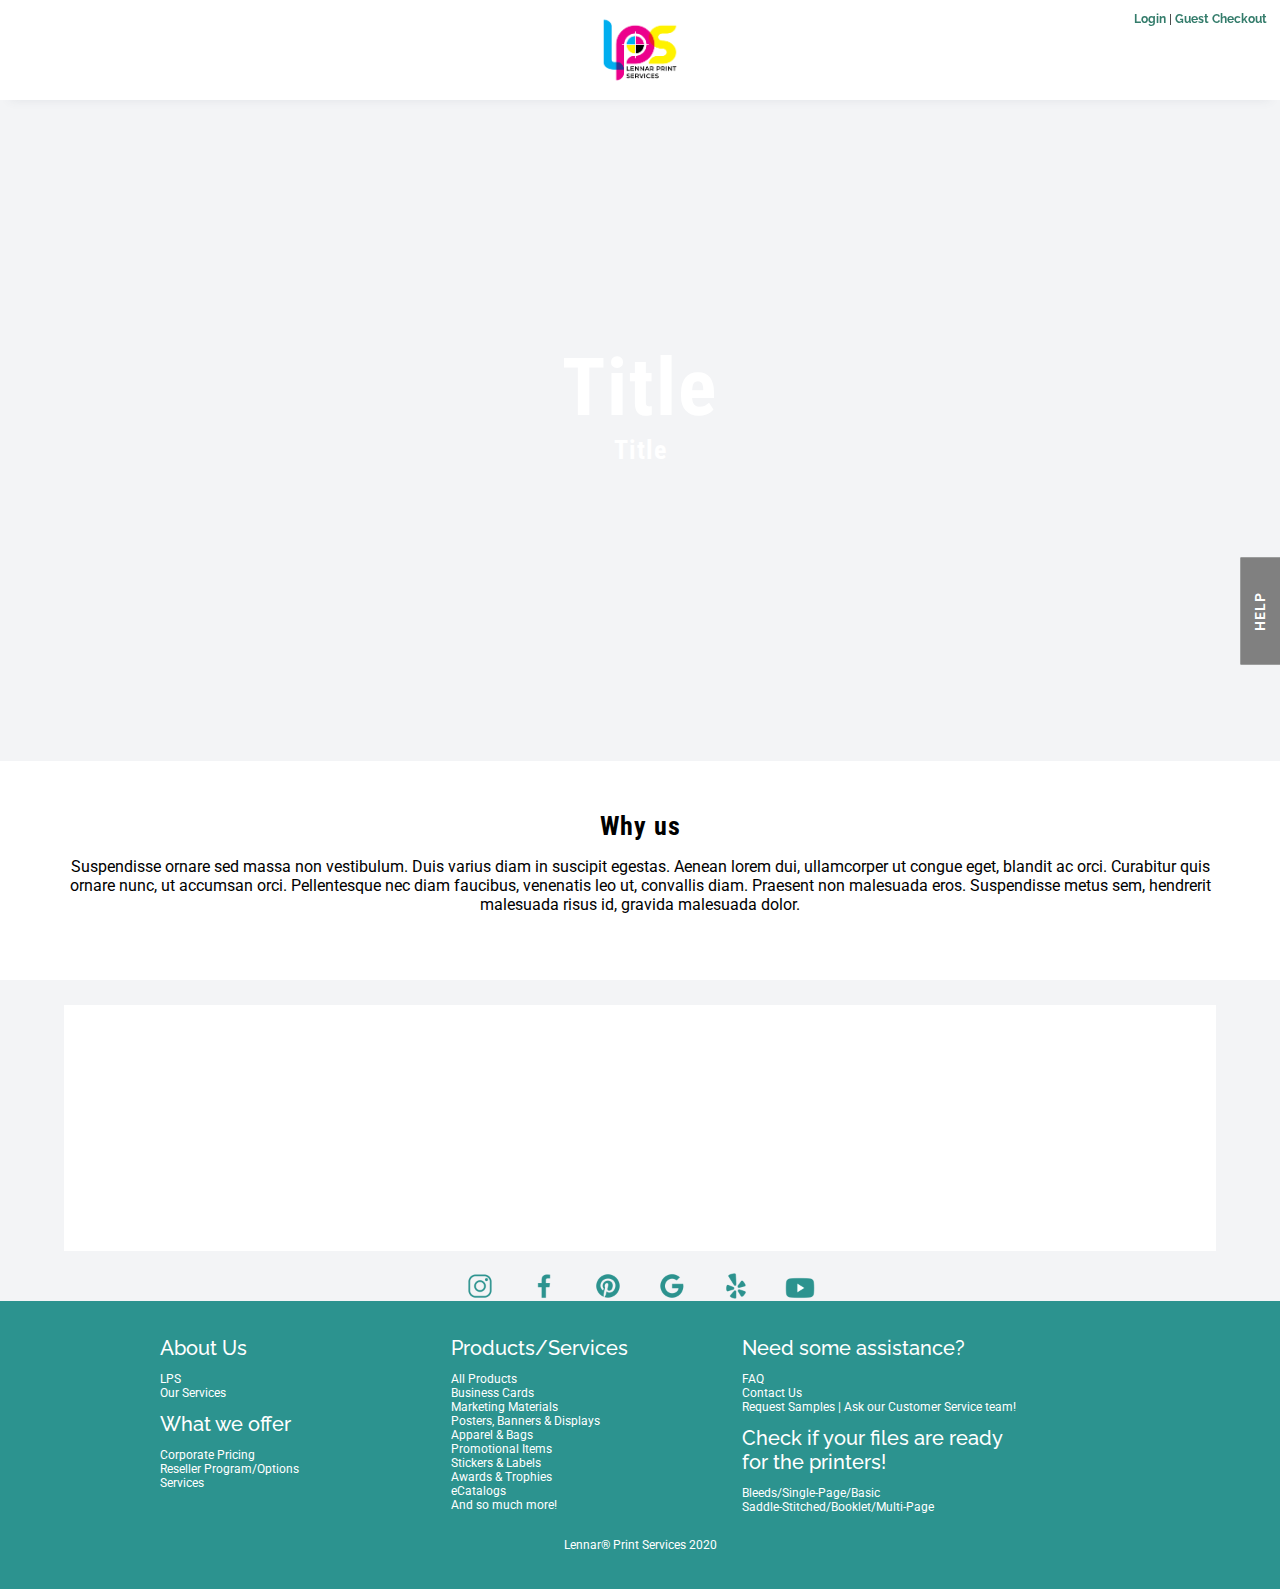
<file: base.html>
<!--!DOCTYPE html -->
<html lang="en" dir="ltr">

<head>
  <title>LPS | Lennar Print Services</title>
  <meta charset="utf-8">
  <meta name="viewport" content="width=device-width, initial-scale=1">
  <meta property="og:image" content="img/logo.png" />
  <link rel="icon" href="img/favicon.png?v=1.1">
  <!-- <link rel="stylesheet" href="https://cdnjs.cloudflare.com/ajax/libs/animate.css/4.1.1/animate.min.css"/> -->
  <link rel="stylesheet" type="text/css" href="stylesheets/animate.css">
  <link rel="stylesheet" type="text/css" href="stylesheets/style.css">
  <!-- Bootstrap -->
  <!-- <link rel="stylesheet" href="https://maxcdn.bootstrapcdn.com/bootstrap/4.0.0-beta/css/bootstrap.min.css" integrity="sha384-/Y6pD6FV/Vv2HJnA6t+vslU6fwYXjCFtcEpHbNJ0lyAFsXTsjBbfaDjzALeQsN6M" crossorigin="anonymous"> -->
  <!-- <link rel="stylesheet" href="https://stackpath.bootstrapcdn.com/bootstrap/4.3.1/css/bootstrap.min.css" integrity="sha384-ggOyR0iXCbMQv3Xipma34MD+dH/1fQ784/j6cY/iJTQUOhcWr7x9JvoRxT2MZw1T" crossorigin="anonymous"> -->
  <!-- Fonts -->
  <link href="https://fonts.googleapis.com/css?family=Raleway:100,300,400,500,600,700,900|Roboto+Condensed|Roboto:100,300,400,500,700,900&display=swap" rel="stylesheet">
  <!-- Font Awesome -->
  <link rel="stylesheet" href="https://use.fontawesome.com/releases/v5.8.1/css/all.css" integrity="sha384-50oBUHEmvpQ+1lW4y57PTFmhCaXp0ML5d60M1M7uH2+nqUivzIebhndOJK28anvf" crossorigin="anonymous">
  <!-- <script src="https://cdnjs.cloudflare.com/ajax/libs/popper.js/1.14.7/umd/popper.min.js" integrity="sha384-UO2eT0CpHqdSJQ6hJty5KVphtPhzWj9WO1clHTMGa3JDZwrnQq4sF86dIHNDz0W1" crossorigin="anonymous"></script> -->
</head>

<body data-spy="scroll" data-spy="affix" data-offset-top="0" class="base-page">
  <!-- <div class="container"> -->
  <header>
    <div id="header-wrapper">
      <!-- CVY Note: So in this area it allows you to add images and links into the actual header bar of the page. The reason that we want to use this is so that we can add a link on the logo that allows you to click back to the homepage. -->
      <div class="headerLogo">
        <a href="../index.cgi">
          <!-- <a href="start_new_order.cgi?tab=Featured"> -->
          <img id="desktoplogo" src="img/logo.png">
          <img id="mobilelogo" src="img/logo.png">
        </a>
      </div>
      <div class="businessLogin">
        <div id="re-directs_links">
          <p><a href="/../business" target="_self">Login</a>
            | <a href="https://www.lennarprintservices.com/guest/start_new_order.cgi?tab=Featured" target="_blank">Guest Checkout</a>
          </p>
        </div>
      </div>
    </div>
  </header>
  <!-- <section id="productHeader" class="header-section"> </section> -->
  <!-- </div> -->
  <section id="banner">
    <div class="main header-sec sec-dark">
      <div class="container">
        <h2>Title</h2>
        <h3>Title</h3>
      </div>
    </div>
  </section>
  <section id="info">
    <div class="container">
      <div class="content">
        <h3>Why us</h3>
        <p>Suspendisse ornare sed massa non vestibulum. Duis varius diam in suscipit egestas. Aenean lorem dui, ullamcorper ut congue eget, blandit ac orci. Curabitur quis ornare nunc, ut accumsan orci. Pellentesque nec diam faucibus, venenatis leo
          ut, convallis diam. Praesent non malesuada eros. Suspendisse metus sem, hendrerit malesuada risus id, gravida malesuada dolor.</p>
      </div>
    </div>
  </section>
  <section id="contact-blurb">
    <div class="container">
    <div class="page-desc wow fadeIn" data-wow-duration="2s" data-wow-delay="1s">
        <div class="contact-info">
          <h3>Still have questions?</h3>
          <ul>
            <li>Contact Customer Service.</li>
            <li><i class="fas fa-phone-square"></i> <a href="tel:9493498220">949-349-8220</a></li>
            <li><i class="far fa-envelope"></i> <a href="mailto:lennarprintservices@lennar.com">lennarprintservices@lennar.com</a></li>
            <li>We're open: 8am - 5pm PST, M-F</li>
          </ul>
        </div>
      </div>
    </div>
  </section>

  <footer>
    <div id="custom_footer" class="footer">
      <div id="popoverTip">
        <div class="help">
          <div class="helpButton">
            <a onclick="showButton()" id="tipButton" class="buttonHelp closedB">Help</a>
            <span id="tipMobile"><a onclick="mobileHelp()"><i class="fas fa-question-circle" aria-hidden="true"></i></a></span>
          </div>
          <div class="top-hint">
            <h5><a href="about.html" target="_blank">About Us!</a></h5>
            <h5><a href="faq.html" target="_blank">Frequently Asked Questions</a></h5>
            <p>Issues? Questions? Comments?</p>
            <h5><a href="faq.html#contact" target="_blank">Contact Us</a></h5>
          </div>
        </div>
      </div>
      <div class="backtotop" id="backtotop">
        <a href="#" onclick="pageTop()"><i class="fas fa-angle-up" aria-hidden="true"></i></a>
      </div>
    </div>
    <div class="footer-social">
      <h4>Follow Us!</h4>
      <a href="https://www.instagram.com/lennarprintservices/" target="_blank"><img src="img/instagram-icon.png"></a>
      <a href="https://www.facebook.com/LennarPrintServices" target="_blank"><img src="img/facebook-icon.png"></a>
      <a href="https://www.pinterest.com/lennarprint/boards/" target="_blank"><img src="img/pinterest-icon.png"></a>
      <a href="https://www.google.com/maps/place/Lennar+Print+Services/@33.6502883,-117.7290681,15z/data=!4m5!3m4!1s0x0:0x5c7748411972b22a!8m2!3d33.6502883!4d-117.7290681" target="_blank"><img src="img/google-icon.png"></a>
      <a href="https://www.yelp.com/biz/lennar-print-services-irvine/" target="_blank"><img src="img/yelp-icon.png"></a>
      <a href="https://www.youtube.com/channel/UCM_cZmLMi17kzgaLFsAuGGg" target="_blank"><img src="img/yt-icon.png"></a>
    </div>
    <section id="footer">
      <div class="footer-content">
        <div class="footer-offers">
          <div class="footer-us">
            <h4>About Us</h4>
            <ul>
              <li><a href="/guest/con/about.html" target="_blank">LPS</a></li>
              <li><a href="https://www.lennarprintservices.com/guest/con/eBrochure_LPS_email.pdf" target="_blank">Our Services</a></li>
            </ul>
          </div>
          <div class="footer-ps">
            <h4>What we offer</h4>
            <ul>
              <li><a href="#">Corporate Pricing</a></li> <!-- Storefront, items, etc - Bekah-->
              <li><a href="reseller.html">Reseller Program/Options</a></li> <!-- style from other sites -->
              <li><a href="services.html" title="Kitting, Shipping Fulfillment, and more!">Services</a></li> <!-- Send to Renee & Mike example; ask for word doc of that example but for us-->
            </ul>
          </div>
        </div>
        <div class="footer-products">
          <h4>Products/Services</h4>
          <ul>
            <li><a href="/guest/con/products.html">All Products</a></li>
            <li><a href="https://www.lennarprintservices.com/guest/start_new_order.cgi?tab=bizCards">Business Cards</a></li>
            <li><a href="https://www.lennarprintservices.com/guest/start_new_order.cgi?tab=mkting">Marketing Materials</a></li>
            <li><a href="https://www.lennarprintservices.com/guest/start_new_order.cgi?tab=cnvs_bnnr">Posters, Banners & Displays</a></li>
            <li><a href="https://www.lennarprintservices.com/guest/start_new_order.cgi?tab=apprl">Apparel & Bags</a></li>
            <li><a href="https://www.lennarprintservices.com/guest/start_new_order.cgi?tab=gift_promo">Promotional Items</a></li>
            <li><a href="https://www.lennarprintservices.com/guest/start_new_order.cgi?tab=sticker">Stickers & Labels</a></li>
            <li><a href="https://www.lennarprintservices.com/guest/start_new_order.cgi?tab=award">Awards & Trophies</a></li>
            <li><a href="https://www.lennarprintservices.com/guest/start_new_order.cgi?tab=ecat">eCatalogs</a></li>
            <!-- <li><a href=""></a></li> -->
            <!-- <li><a href="">Design Services</a></li> -->
            <li><a href="">And so much more!</a></li>
          </ul>
        </div>
        <div class="footer-help">
          <h4>Need some assistance?</h4>
          <ul>
            <li><a href="/guest/con/faq.html" target="_blank">FAQ</a></li> <!-- Sent off to Bekah -->
            <li><a href="/guest/con/faq.html#contact" target="_blank">Contact Us</a></li>
            <li>Request Samples | Ask our Customer Service team!</li> <!-- Make this a new webpage; "form" item; ask for box or singular samples -->
            <!-- Email us what you want and we can get you what you need! -->
          </ul>
          <h4>Check if your files are ready for the printers!</h4>
          <ul>
            <li><a href="/guest/con/LPS_PrintReady.pdf" target="_blank">Bleeds/Single-Page/Basic</a></li>
            <li><a href="/guest/con/LPS_PrintReady_SADDLE.pdf" target="_blank">Saddle-Stitched/Booklet/Multi-Page</a></li>
          </ul>
        </div>
      </div>
      <div class="footer-address">
        <p>Lennar® Print Services 2020</p>
      </div>
    </section>
  </footer>
  <script src="js/script.js"></script>
  <script src="js/wow.js"></script>
  <script>new WOW().init();</script>
  <script src="https://code.jquery.com/jquery-3.3.1.slim.min.js" integrity="sha384-q8i/X+965DzO0rT7abK41JStQIAqVgRVzpbzo5smXKp4YfRvH+8abtTE1Pi6jizo" crossorigin="anonymous"></script>
  <script src="https://stackpath.bootstrapcdn.com/bootstrap/4.3.1/js/bootstrap.min.js" integrity="sha384-JjSmVgyd0p3pXB1rRibZUAYoIIy6OrQ6VrjIEaFf/nJGzIxFDsf4x0xIM+B07jRM" crossorigin="anonymous"></script>
</body>

</html>
</file>
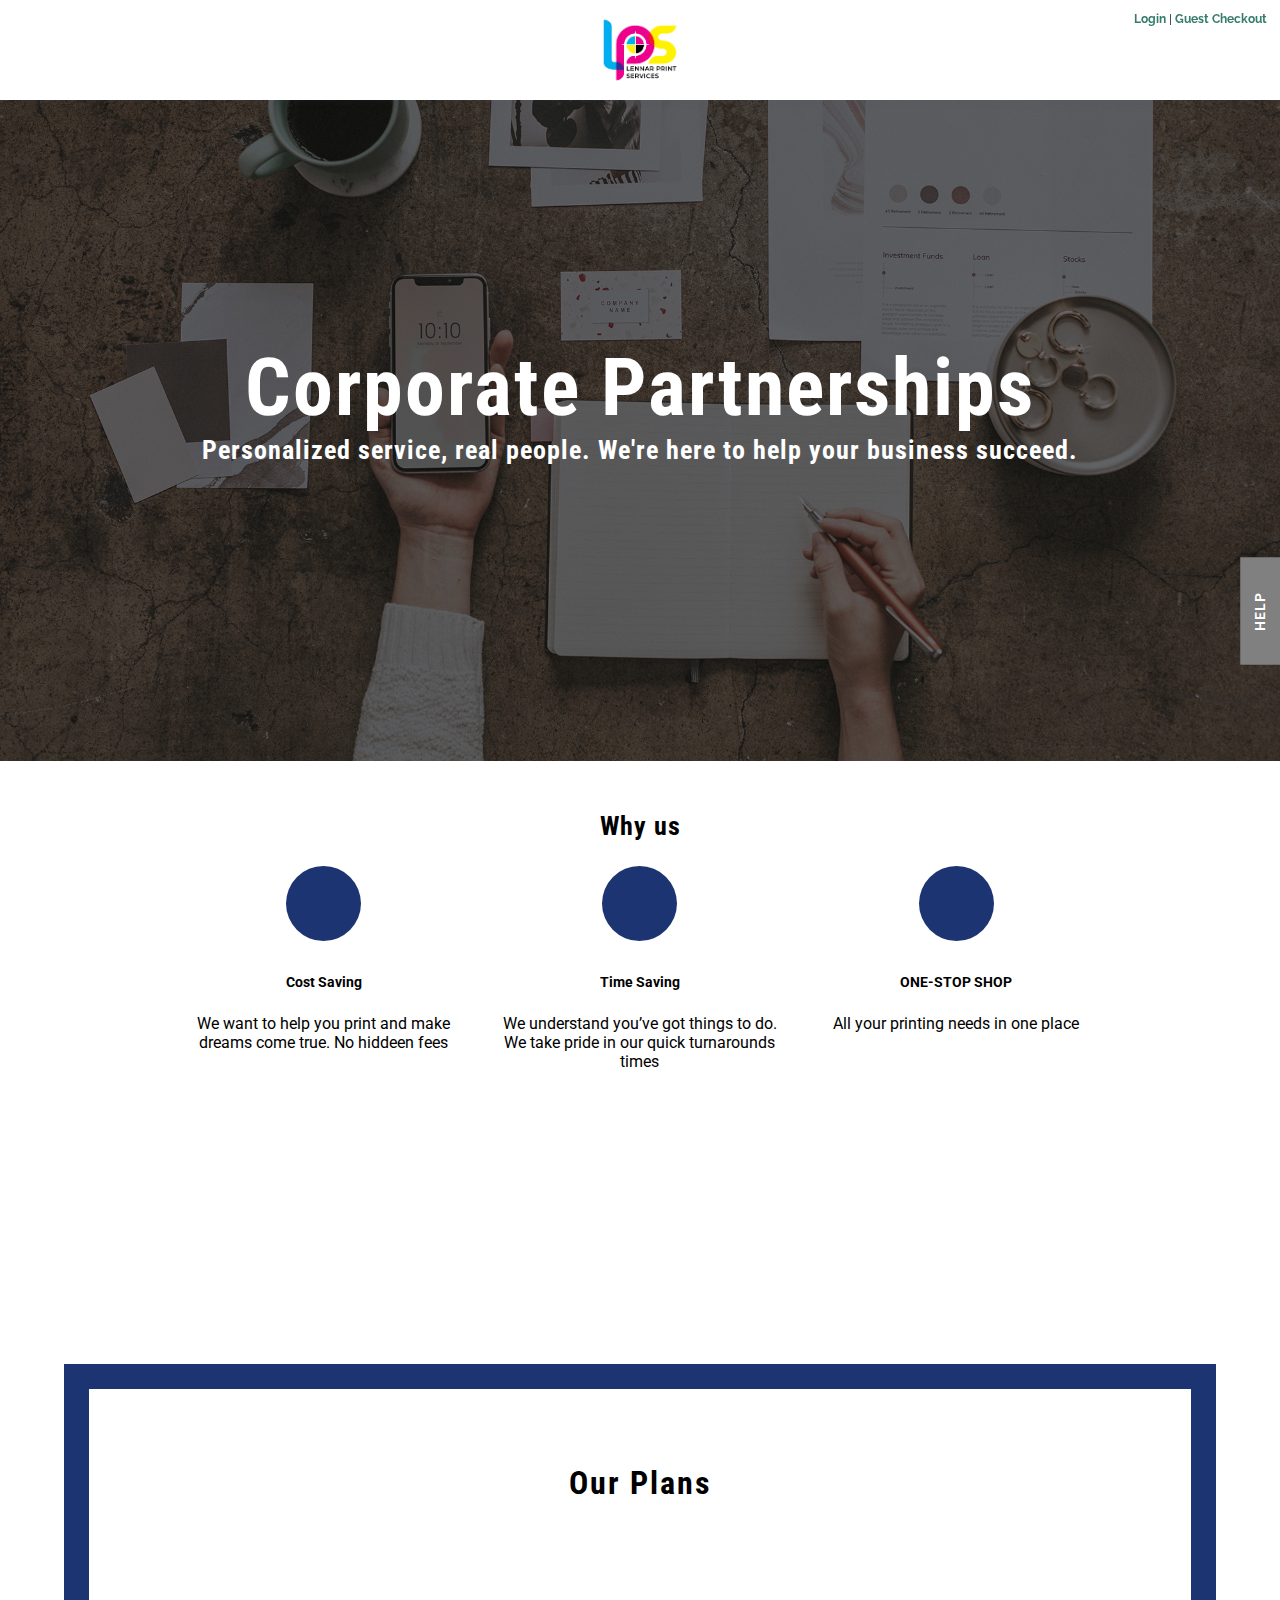
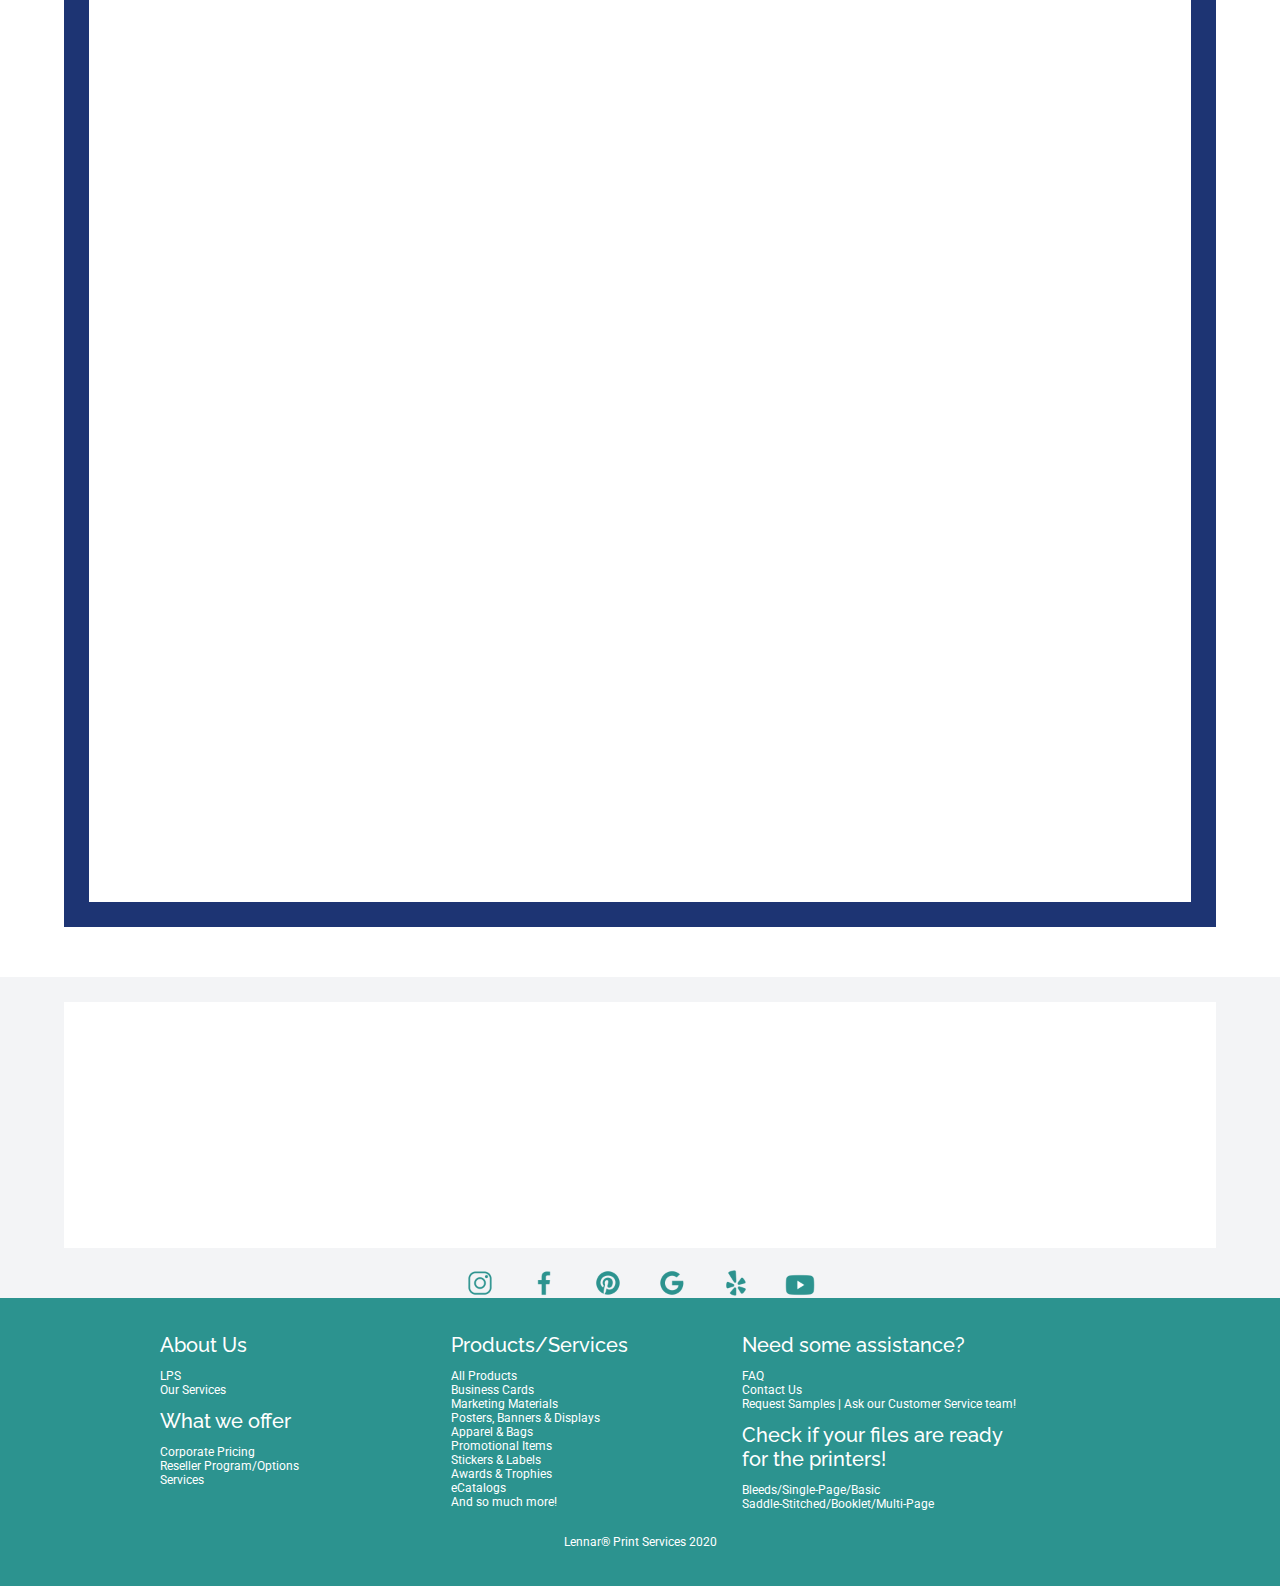
<file: partners.html>
<!--!DOCTYPE html -->
<html lang="en" dir="ltr">

<head>
  <title>Partners | Lennar Print Services</title>
  <meta charset="utf-8">
  <meta name="viewport" content="width=device-width, initial-scale=1">
  <meta property="og:image" content="img/logo.png" />
  <link rel="icon" href="img/favicon.png?v=1.1">
  <!-- <link rel="stylesheet" href="https://cdnjs.cloudflare.com/ajax/libs/animate.css/4.1.1/animate.min.css"/> -->
  <link rel="stylesheet" type="text/css" href="stylesheets/animate.css">
  <link rel="stylesheet" type="text/css" href="stylesheets/style.css">
  <!-- Bootstrap -->
  <!-- <link rel="stylesheet" href="https://maxcdn.bootstrapcdn.com/bootstrap/4.0.0-beta/css/bootstrap.min.css" integrity="sha384-/Y6pD6FV/Vv2HJnA6t+vslU6fwYXjCFtcEpHbNJ0lyAFsXTsjBbfaDjzALeQsN6M" crossorigin="anonymous"> -->
  <!-- <link rel="stylesheet" href="https://stackpath.bootstrapcdn.com/bootstrap/4.3.1/css/bootstrap.min.css" integrity="sha384-ggOyR0iXCbMQv3Xipma34MD+dH/1fQ784/j6cY/iJTQUOhcWr7x9JvoRxT2MZw1T" crossorigin="anonymous"> -->
  <!-- Fonts -->
  <link href="https://fonts.googleapis.com/css?family=Raleway:100,300,400,500,600,700,900|Roboto+Condensed|Roboto:100,300,400,500,700,900&display=swap" rel="stylesheet">
  <!-- Font Awesome -->
  <link rel="stylesheet" href="https://use.fontawesome.com/releases/v5.8.1/css/all.css" integrity="sha384-50oBUHEmvpQ+1lW4y57PTFmhCaXp0ML5d60M1M7uH2+nqUivzIebhndOJK28anvf" crossorigin="anonymous">
  <!-- <script src="https://cdnjs.cloudflare.com/ajax/libs/popper.js/1.14.7/umd/popper.min.js" integrity="sha384-UO2eT0CpHqdSJQ6hJty5KVphtPhzWj9WO1clHTMGa3JDZwrnQq4sF86dIHNDz0W1" crossorigin="anonymous"></script> -->
</head>

<body data-spy="scroll" data-spy="affix" data-offset-top="0" class="partners-page">
  <!-- <div class="container"> -->
  <header>
    <div id="header-wrapper">
      <!-- CVY Note: So in this area it allows you to add images and links into the actual header bar of the page. The reason that we want to use this is so that we can add a link on the logo that allows you to click back to the homepage. -->
      <div class="headerLogo">
        <a href="../index.cgi">
          <!-- <a href="start_new_order.cgi?tab=Featured"> -->
          <img id="desktoplogo" src="img/logo.png">
          <img id="mobilelogo" src="img/logo.png">
        </a>
      </div>
      <div class="businessLogin">
        <div id="re-directs_links">
          <p><a href="/../business" target="_self">Login</a>
            | <a href="https://www.lennarprintservices.com/guest/start_new_order.cgi?tab=Featured" target="_blank">Guest Checkout</a>
          </p>
        </div>
      </div>
    </div>
  </header>
  <!-- <section id="productHeader" class="header-section"> </section> -->
  <!-- </div> -->
  <section id="banner">
    <div class="main header-sec sec-dark">
      <div class="container">
        <h2>Corporate Partnerships</h2>
        <h3>Personalized service, real people. We're here to help your business succeed.</h3>
      </div>
    </div>
  </section>
  <section id="info">
    <div class="container">
      <div class="content">
        <h3>Why us</h3>
        <!-- <p>Suspendisse ornare sed massa non vestibulum. Duis varius diam in suscipit egestas. Aenean lorem dui, ullamcorper ut congue eget, blandit ac orci. Curabitur quis ornare nunc, ut accumsan orci. Pellentesque nec diam faucibus, venenatis leo
          ut, convallis diam. Praesent non malesuada eros. Suspendisse metus sem, hendrerit malesuada risus id, gravida malesuada dolor.</p> -->
          <div class="row">
            <div class="col col-4 service-list wow fadeIn">
              <span class="service-icon"><i class="fas fa-coins"></i></span>
              <h5>Cost Saving</h5>
              <p>We want to help you print and make dreams come true. No hiddeen fees</p>
            </div>
            <div class="col col-4 service-list wow fadeIn">
              <span class="service-icon"><i class="fas fa-hourglass-half"></i></span>
              <h5>Time Saving</h5>
              <p>We understand you’ve got things to do. We take pride in our quick turnarounds times</p>
            </div>
            <div class="col col-4 service-list wow fadeIn">
              <span class="service-icon"><i class="fas fa-check"></i></span>
              <h5>ONE-STOP SHOP</h5>
              <p>All your printing needs in one place</p>
            </div>
            <div class="col col-4 service-list wow fadeIn">
              <span class="service-icon"><i class="fas fa-globe-americas"></i></span>
              <h5>Online Platform</h5>
              <p>All your items are available for convenient ordering online</p>
            </div>
            <div class="col col-4 service-list wow fadeIn">
              <span class="service-icon"><i class="fas fa-history"></i></span>
              <h5>Here All Year Long</h5>
              <p>We bring out seasonal products that make the perfect gifts for any occasion</p>
            </div>
            <div class="col col-4 service-list wow fadeIn">
              <span class="service-icon"><i class="far fa-smile"></i></span>
              <h5>100% Satisfaction Guarantee</h5>
              <!-- <p>We understand you’ve got things to do. We take pride in our quick turnarounds times</p> -->
            </div>
          </div>
      </div>
      <div class="row plans">
        <h2>Our Plans</h2>
        <div class="col premium wow flipInX" data-wow-delay="0s">
          <div class="title-section">
            <h4>Premium</h4>
            <h2>$435</h2>
            <p>per month</p>
          </div>
          <div class="plan-info">
            <ul>
              <li>Basic Plan <i class="fas fa-plus"></i></li>
              <li>Enterprise Plan <i class="fas fa-plus"></i></li>
              <li title="We'll help fix files to suit your needs!"><i class="fas fa-info-circle"></i> File Edits (2 hours)</li>
              <li title="All orders placed within the 30 days of plan activation are discounted."><i class="fas fa-info-circle"></i> First Month Ordering Discount (10%)</li>
            </ul>
          </div>
          <div class="getstarted">
            <a href="/../guest/start_with.cgi?tag=02-all-corp-partner" class="button">Get Started</a>
            <!-- <a href="https://www.lennarprintservices.com/guest/start_with.cgi?tag=02-all-corp-partner" class="button">Get Started</a> -->
          </div>
          <!-- <filler>a</filler> -->
        </div>
        <div class="col executive wow flipInX" data-wow-delay="0.25s">
          <div class="diagonalsnipe"><span class="">Most Popular</span></div>
          <div class="title-section">
            <h4>Executive</h4>
            <h2>$295</h2>
            <p>per month</p>
          </div>
          <div class="plan-info">
            <ul>
              <li>Basic Plan <i class="fas fa-plus"></i></li>
              <li>Private Account Manager</li>
              <li>Net Terms</li>
              <li>Private Platform On LPS</li>
              <li title="Pre-Set Items for Easy Ordering:Letterheads, Envelopes, Business Cards, Name Badges, & Custom Flyer Upload"><i class="fas fa-info-circle"></i> Pre-Created items</li>
              <li>Promo items</li>
              <li title="All orders placed within the 30 days of plan activation are discounted."><i class="fas fa-info-circle"></i> First Month Ordering Discount (5%)</li>
            </ul>
          </div>
          <div class="getstarted">
            <a href="/../guest/start_with.cgi?tag=02-all-corp-partner" class="button">Get Started</a>
          </div>
          <!-- <filler>b</filler> -->
        </div>
        <div class="col basic wow flipInX" data-wow-delay="0.5s">
          <div class="title-section">
            <h4>Basic</h4>
            <h2>$0</h2>
            <p>per month</p>
          </div>
          <div class="plan-info">
            <ul>
              <li>Premium Business Printing</li>
              <li>Self Ordering for All Employees</li>
              <li>Business Level Pricing</li>
              <li>Upload Your Own Design</li>
              <li>Reordering Capabilities</li>
            </ul>
          </div>
          <div class="getstarted">
            <a href="/../guest/start_with.cgi?tag=02-all-corp-partner" class="button">Get Started</a>
          </div>
          <!-- <filler>c</filler> -->
        </div>
        <div class="col enterprise wow flipInX" data-wow-delay="1s">
          <div class="title-section">
            <h4>Enterprise</h4>
            <h2>Contact Us</h2>
          </div>
          <div class="plan-info">
            <ul>
              <li>Re-Branding?</li>
              <li>Just Launching?</li>
              <li>On a competitor?</li>
              <li></li>
              <li>We'll customize a plan to fit your business needs!</li>
            </ul>
          </div>
          <div class="getstarted">
            <a href="/../guest/start_with.cgi?tag=02-all-corp-partner" class="button">Get Started</a>
          </div>
          <!-- <filler>c</filler> -->
        </div>
      </div>
    </div>
  </section>
  <section id="contact-blurb">
    <div class="container">
    <div class="page-desc wow fadeIn" data-wow-duration="2s" data-wow-delay="1s">
        <div class="contact-info">
          <h3>Still have questions?</h3>
          <ul>
            <li>Contact Customer Service.</li>
            <li><i class="fas fa-phone-square"></i> <a href="tel:9493498220">949-349-8220</a></li>
            <li><i class="far fa-envelope"></i> <a href="mailto:lennarprintservices@lennar.com">lennarprintservices@lennar.com</a></li>
            <li>We're open: 8am - 5pm PST, M-F</li>
          </ul>
        </div>
      </div>
    </div>
  </section>

  <footer>
    <div id="custom_footer" class="footer">
      <div id="popoverTip">
        <div class="help">
          <div class="helpButton">
            <a onclick="showButton()" id="tipButton" class="buttonHelp closedB">Help</a>
            <span id="tipMobile"><a onclick="mobileHelp()"><i class="fas fa-question-circle" aria-hidden="true"></i></a></span>
          </div>
          <div class="top-hint">
            <h5><a href="about.html" target="_blank">About Us!</a></h5>
            <h5><a href="faq.html" target="_blank">Frequently Asked Questions</a></h5>
            <p>Issues? Questions? Comments?</p>
            <h5><a href="faq.html#contact" target="_blank">Contact Us</a></h5>
          </div>
        </div>
      </div>
      <div class="backtotop" id="backtotop">
        <a href="#" onclick="pageTop()"><i class="fas fa-angle-up" aria-hidden="true"></i></a>
      </div>
    </div>
    <div class="footer-social">
      <h4>Follow Us!</h4>
      <a href="https://www.instagram.com/lennarprintservices/" target="_blank"><img src="img/instagram-icon.png"></a>
      <a href="https://www.facebook.com/LennarPrintServices" target="_blank"><img src="img/facebook-icon.png"></a>
      <a href="https://www.pinterest.com/lennarprint/boards/" target="_blank"><img src="img/pinterest-icon.png"></a>
      <a href="https://www.google.com/maps/place/Lennar+Print+Services/@33.6502883,-117.7290681,15z/data=!4m5!3m4!1s0x0:0x5c7748411972b22a!8m2!3d33.6502883!4d-117.7290681" target="_blank"><img src="img/google-icon.png"></a>
      <a href="https://www.yelp.com/biz/lennar-print-services-irvine/" target="_blank"><img src="img/yelp-icon.png"></a>
      <a href="https://www.youtube.com/channel/UCM_cZmLMi17kzgaLFsAuGGg" target="_blank"><img src="img/yt-icon.png"></a>
    </div>
    <section id="footer">
      <div class="footer-content">
        <div class="footer-offers">
          <div class="footer-us">
            <h4>About Us</h4>
            <ul>
              <li><a href="/guest/con/about.html" target="_blank">LPS</a></li>
              <li><a href="https://www.lennarprintservices.com/guest/con/eBrochure_LPS_email.pdf" target="_blank">Our Services</a></li>
            </ul>
          </div>
          <div class="footer-ps">
            <h4>What we offer</h4>
            <ul>
              <li><a href="#">Corporate Pricing</a></li> <!-- Storefront, items, etc - Bekah-->
              <li><a href="reseller.html">Reseller Program/Options</a></li> <!-- style from other sites -->
              <li><a href="services.html" title="Kitting, Shipping Fulfillment, and more!">Services</a></li> <!-- Send to Renee & Mike example; ask for word doc of that example but for us-->
            </ul>
          </div>
        </div>
        <div class="footer-products">
          <h4>Products/Services</h4>
          <ul>
            <li><a href="/guest/con/products.html">All Products</a></li>
            <li><a href="https://www.lennarprintservices.com/guest/start_new_order.cgi?tab=bizCards">Business Cards</a></li>
            <li><a href="https://www.lennarprintservices.com/guest/start_new_order.cgi?tab=mkting">Marketing Materials</a></li>
            <li><a href="https://www.lennarprintservices.com/guest/start_new_order.cgi?tab=cnvs_bnnr">Posters, Banners & Displays</a></li>
            <li><a href="https://www.lennarprintservices.com/guest/start_new_order.cgi?tab=apprl">Apparel & Bags</a></li>
            <li><a href="https://www.lennarprintservices.com/guest/start_new_order.cgi?tab=gift_promo">Promotional Items</a></li>
            <li><a href="https://www.lennarprintservices.com/guest/start_new_order.cgi?tab=sticker">Stickers & Labels</a></li>
            <li><a href="https://www.lennarprintservices.com/guest/start_new_order.cgi?tab=award">Awards & Trophies</a></li>
            <li><a href="https://www.lennarprintservices.com/guest/start_new_order.cgi?tab=ecat">eCatalogs</a></li>
            <!-- <li><a href=""></a></li> -->
            <!-- <li><a href="">Design Services</a></li> -->
            <li><a href="">And so much more!</a></li>
          </ul>
        </div>
        <div class="footer-help">
          <h4>Need some assistance?</h4>
          <ul>
            <li><a href="/guest/con/faq.html" target="_blank">FAQ</a></li> <!-- Sent off to Bekah -->
            <li><a href="/guest/con/faq.html#contact" target="_blank">Contact Us</a></li>
            <li>Request Samples | Ask our Customer Service team!</li> <!-- Make this a new webpage; "form" item; ask for box or singular samples -->
            <!-- Email us what you want and we can get you what you need! -->
          </ul>
          <h4>Check if your files are ready for the printers!</h4>
          <ul>
            <li><a href="/guest/con/LPS_PrintReady.pdf" target="_blank">Bleeds/Single-Page/Basic</a></li>
            <li><a href="/guest/con/LPS_PrintReady_SADDLE.pdf" target="_blank">Saddle-Stitched/Booklet/Multi-Page</a></li>
          </ul>
        </div>
      </div>
      <div class="footer-address">
        <p>Lennar® Print Services 2020</p>
      </div>
    </section>
  </footer>
  <script src="js/script.js"></script>
  <script src="js/wow.js"></script>
  <script>new WOW().init();</script>
  <script src="https://code.jquery.com/jquery-3.3.1.slim.min.js" integrity="sha384-q8i/X+965DzO0rT7abK41JStQIAqVgRVzpbzo5smXKp4YfRvH+8abtTE1Pi6jizo" crossorigin="anonymous"></script>
  <script src="https://stackpath.bootstrapcdn.com/bootstrap/4.3.1/js/bootstrap.min.js" integrity="sha384-JjSmVgyd0p3pXB1rRibZUAYoIIy6OrQ6VrjIEaFf/nJGzIxFDsf4x0xIM+B07jRM" crossorigin="anonymous"></script>
</body>

</html>
</file>
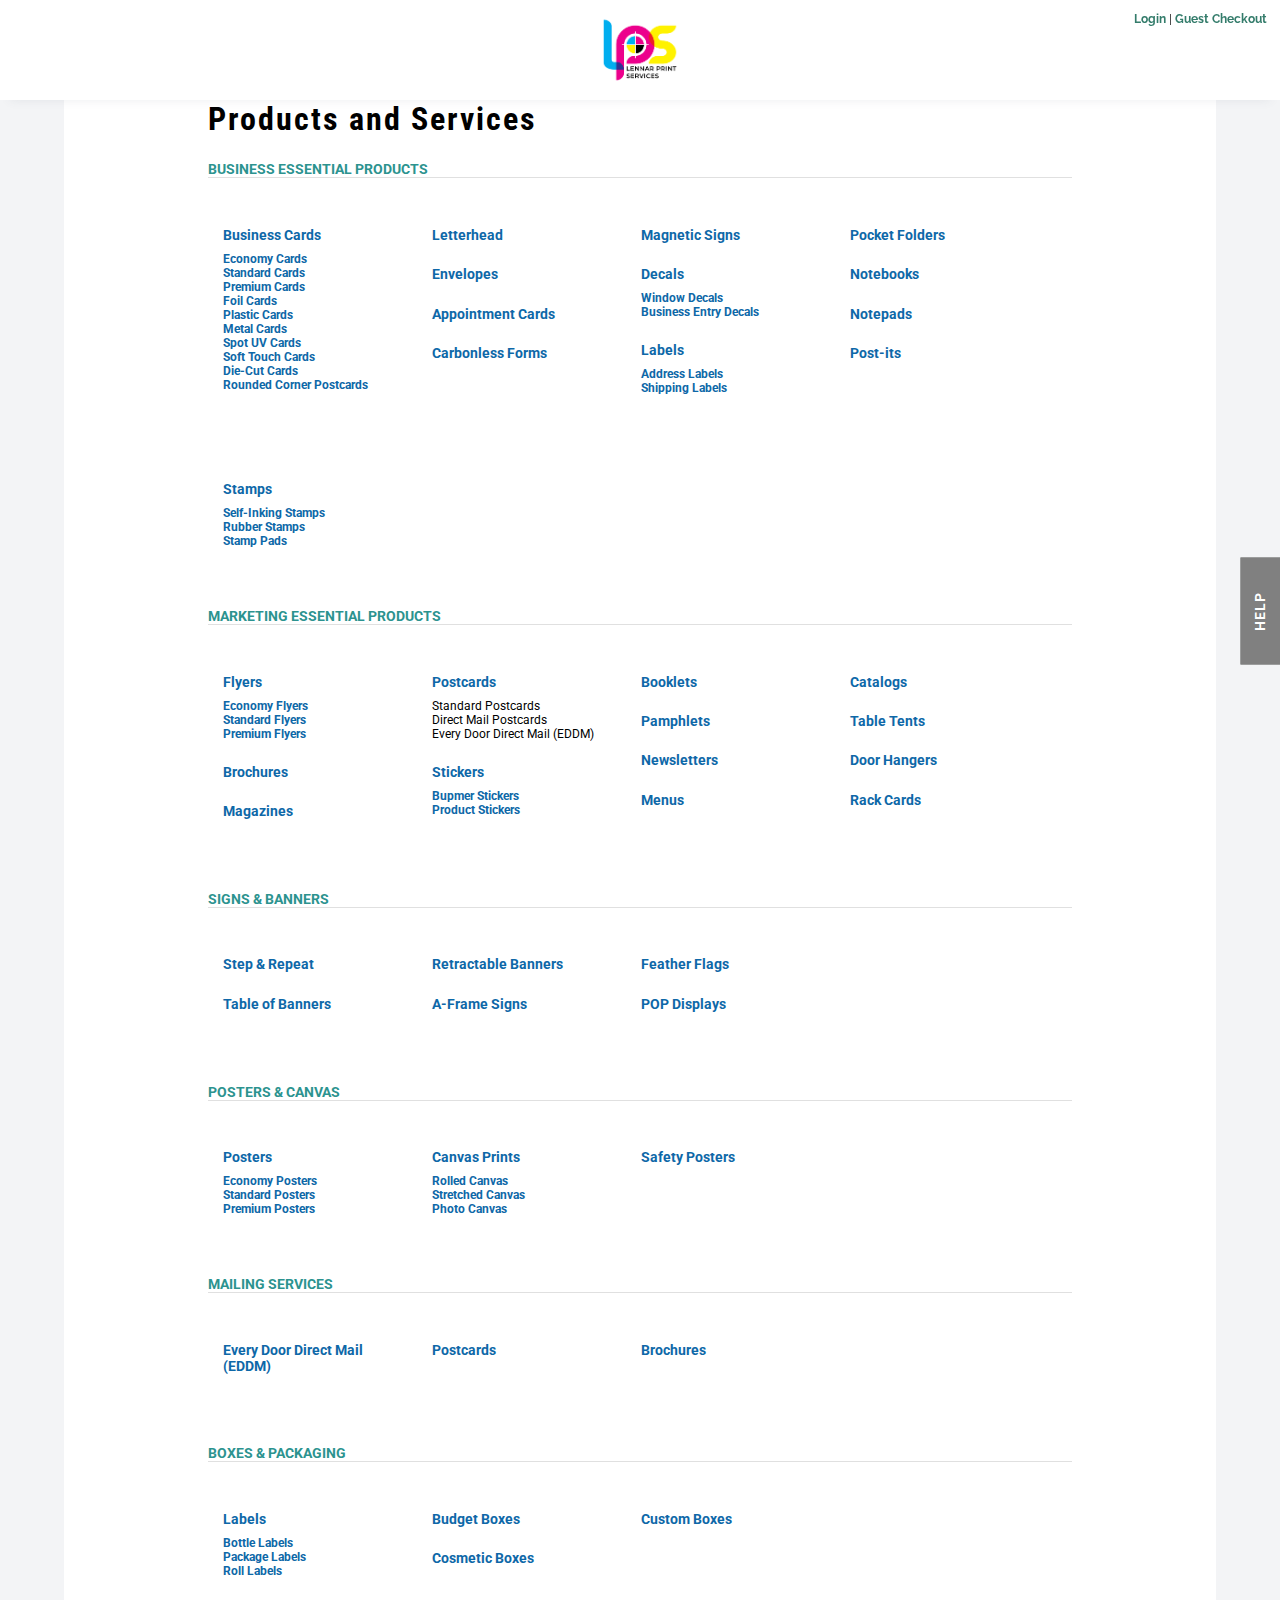
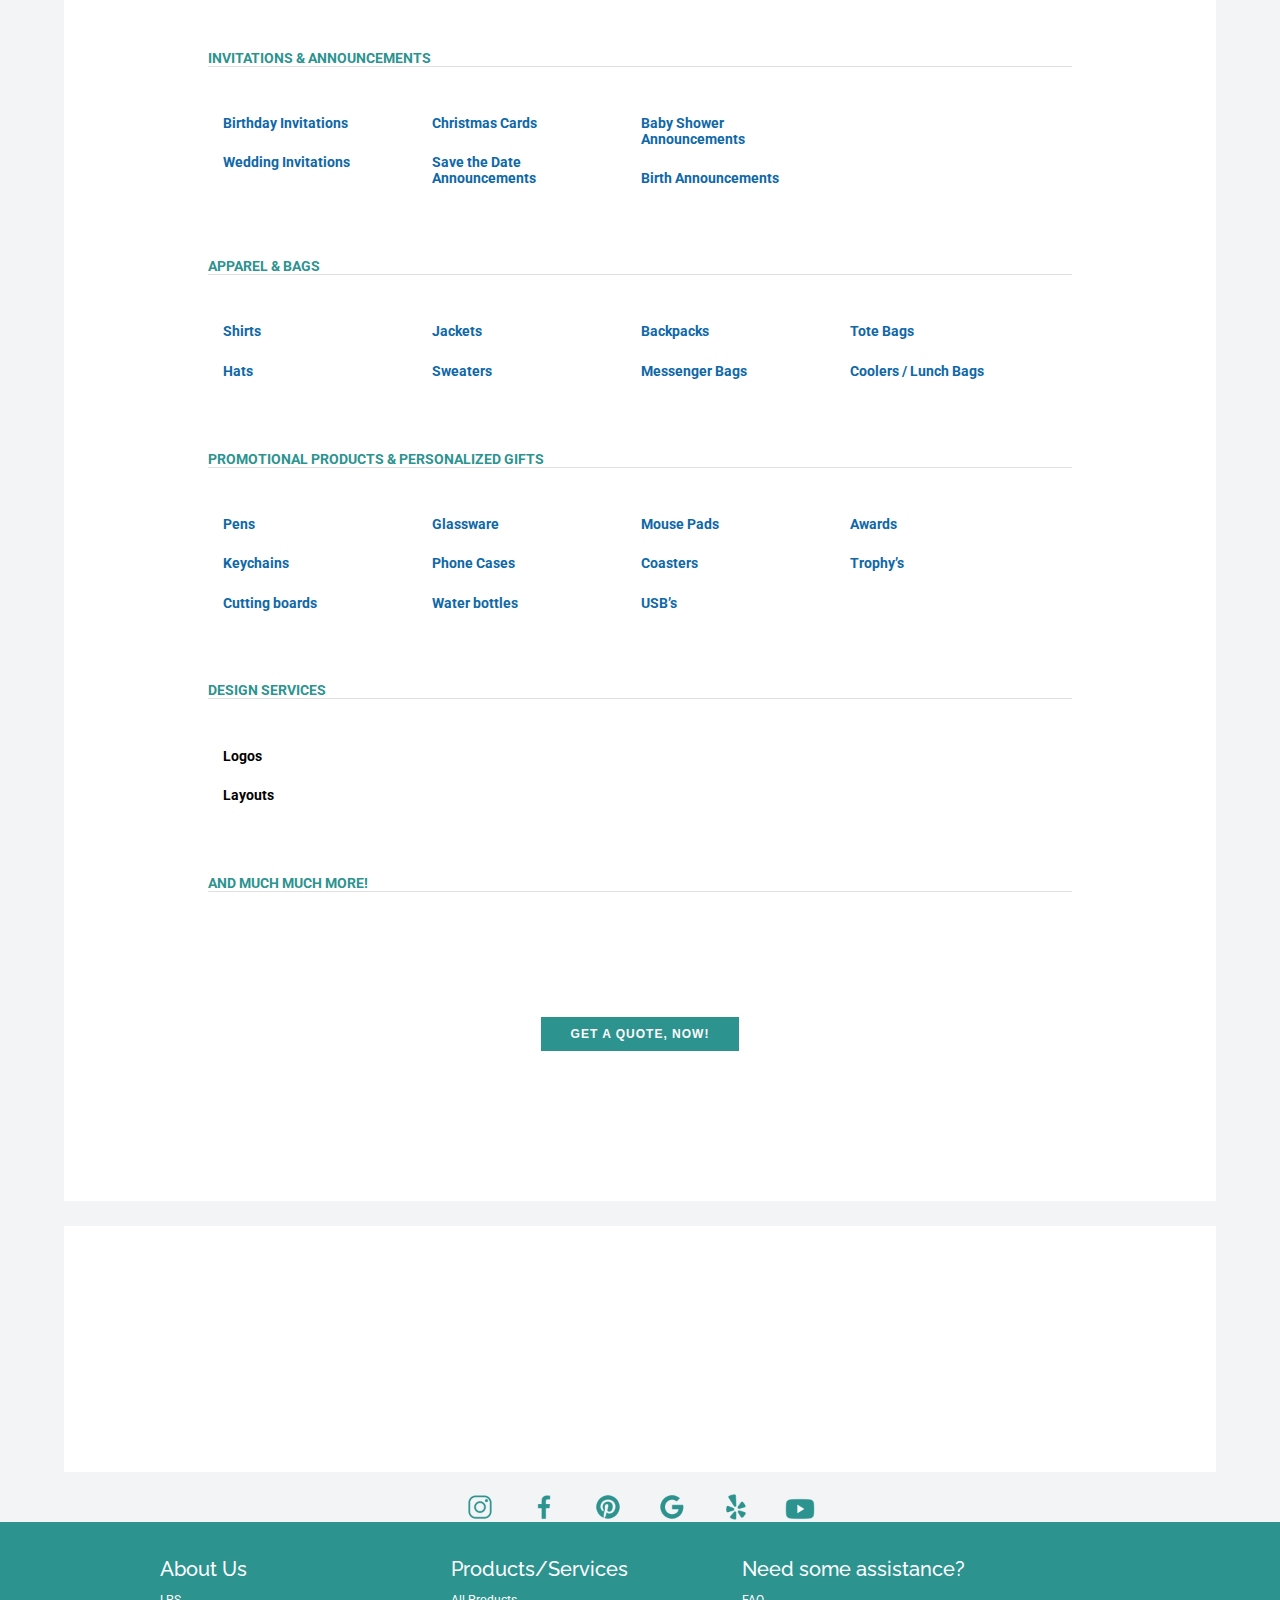
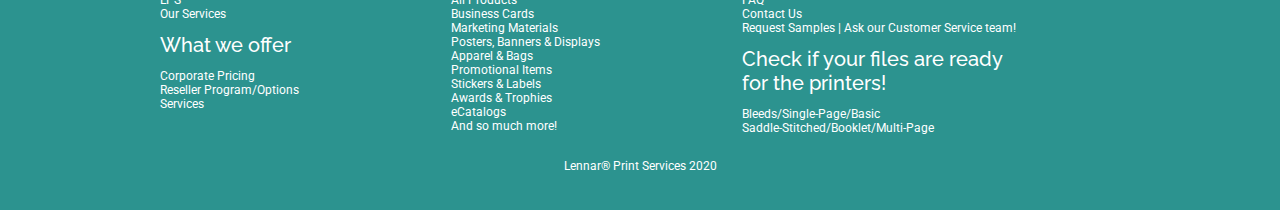
<file: products.html>
<!--!DOCTYPE html -->
<html lang="en" dir="ltr">

<head>
  <title>Products | Lennar Print Services</title>
  <meta charset="utf-8">
  <meta name="viewport" content="width=device-width, initial-scale=1">
  <meta property="og:image" content="img/logo.png" />
  <link rel="icon" href="img/favicon.png?v=1.1">
  <link rel="stylesheet" type="text/css" href="stylesheets/animate.css">
  <link rel="stylesheet" type="text/css" href="stylesheets/style.css">
  <!-- Bootstrap -->
  <!-- <link rel="stylesheet" href="https://maxcdn.bootstrapcdn.com/bootstrap/4.0.0-beta/css/bootstrap.min.css" integrity="sha384-/Y6pD6FV/Vv2HJnA6t+vslU6fwYXjCFtcEpHbNJ0lyAFsXTsjBbfaDjzALeQsN6M" crossorigin="anonymous">
  <link rel="stylesheet" href="https://stackpath.bootstrapcdn.com/bootstrap/4.3.1/css/bootstrap.min.css" integrity="sha384-ggOyR0iXCbMQv3Xipma34MD+dH/1fQ784/j6cY/iJTQUOhcWr7x9JvoRxT2MZw1T" crossorigin="anonymous"> -->
  <!-- Fonts -->
  <link href="https://fonts.googleapis.com/css?family=Raleway:100,300,400,500,600,700,900|Roboto+Condensed|Roboto:100,300,400,500,700,900&display=swap" rel="stylesheet">
  <!-- Font Awesome -->
  <link rel="stylesheet" href="https://use.fontawesome.com/releases/v5.8.1/css/all.css" integrity="sha384-50oBUHEmvpQ+1lW4y57PTFmhCaXp0ML5d60M1M7uH2+nqUivzIebhndOJK28anvf" crossorigin="anonymous">
  <!-- <script src="https://cdnjs.cloudflare.com/ajax/libs/popper.js/1.14.7/umd/popper.min.js" integrity="sha384-UO2eT0CpHqdSJQ6hJty5KVphtPhzWj9WO1clHTMGa3JDZwrnQq4sF86dIHNDz0W1" crossorigin="anonymous"></script> -->
</head>

<body data-spy="scroll" data-spy="affix" data-offset-top="0" class="products-page">
  <div class="container">
    <header>
      <div id="header-wrapper">
        <!-- CVY Note: So in this area it allows you to add images and links into the actual header bar of the page. The reason that we want to use this is so that we can add a link on the logo that allows you to click back to the homepage. -->
        <div class="headerLogo">
          <a href="../index.cgi">
            <!-- <a href="start_new_order.cgi?tab=Featured"> -->
            <img id="desktoplogo" src="img/logo.png">
            <img id="mobilelogo" src="img/logo.png">
          </a>
        </div>
        <div class="businessLogin">
          <div id="re-directs_links">
            <p><a href="/../business" target="_self">Login</a>
            | <a href="https://www.lennarprintservices.com/guest/start_new_order.cgi?tab=Featured" target="_blank">Guest Checkout</a>
            </p>
          </div>
        </div>
      </div>
    </header>
    <!-- <section id="productHeader" class="header-section"> </section> -->
    <section id="content">
      <div class="main">
        <h2>Products and Services</h2>
        <div class="row">
          <h5>Business Essential Products</h5>
          <div class="col">
            <a href="https://www.lennarprintservices.com/guest/start_with.cgi?tab=bizCards" target="_blank"><h5>Business Cards</h5>
            <ul>
              <a href="https://www.lennarprintservices.com/guest/start_with.cgi?tag=10-all-econ-biz-card" target="_blank"><li>Economy Cards</li></a>
              <a href="https://www.lennarprintservices.com/guest/start_with.cgi?tag=10-all-std-biz-card" target="_blank"><li>Standard Cards</li></a>
              <a href="https://www.lennarprintservices.com/guest/start_with.cgi?tag=10-all-pre-biz-card" target="_blank"><li>Premium Cards</li></a>
              <a href="https://www.lennarprintservices.com/guest/start_with.cgi?tag=02-all-artwork-upload" target="_blank"><li>Foil Cards</li></a>
              <a href="https://www.lennarprintservices.com/guest/start_with.cgi?tag=02-all-artwork-upload" target="_blank"><li>Plastic Cards</li></a>
              <a href="https://www.lennarprintservices.com/guest/start_with.cgi?tag=36-armr-crd" target="_blank"><li>Metal Cards</li></a>
              <a href="https://www.lennarprintservices.com/guest/start_with.cgi?tag=02-all-artwork-upload" target="_blank"><li>Spot UV Cards</li></a>
              <a href="https://www.lennarprintservices.com/guest/start_with.cgi?tag=02-all-artwork-upload" target="_blank"><li>Soft Touch Cards</li></a>
              <a href="https://www.lennarprintservices.com/guest/start_with.cgi?tag=02-all-artwork-upload" target="_blank"><li>Die-Cut Cards</li></a>
              <a href="https://www.lennarprintservices.com/guest/start_with.cgi?tag=02-all-artwork-upload" target="_blank"><li>Rounded Corner Postcards</li></a>
            </ul>
          </div>
          <div class="col">
            <a href="https://www.lennarprintservices.com/guest/start_with.cgi?tag=02-all-artwork-upload" target="_blank"><h5>Letterhead</h5></a>
            <a href="https://www.lennarprintservices.com/guest/start_with.cgi?tag=02-all-artwork-upload" target="_blank"><h5>Envelopes</h5></a>
            <a href="https://www.lennarprintservices.com/guest/start_with.cgi?tag=02-all-artwork-upload" target="_blank"><h5>Appointment Cards</h5></a>
            <a href="https://www.lennarprintservices.com/guest/start_with.cgi?tag=02-all-artwork-upload" target="_blank"><h5>Carbonless Forms</h5></a>
          </div>
          <div class="col">
            <a href="https://www.lennarprintservices.com/guest/start_with.cgi?tag=98-all-vehcle-mgnts" target="_blank"><h5>Magnetic Signs</h5></a>
            <a href="https://www.lennarprintservices.com/guest/start_with.cgi?tab=sticker" target="_blank"><h5>Decals</h5></a>
            <ul>
              <a href="https://www.lennarprintservices.com/guest/start_with.cgi?tab=sticker" target="_blank"><li>Window Decals</li></a>
              <a href="https://www.lennarprintservices.com/guest/start_with.cgi?tab=sticker" target="_blank"><li>Business Entry Decals</li></a>
            </ul>
            <a href="https://www.lennarprintservices.com/guest/start_with.cgi?tab=sticker" target="_blank"><h5>Labels</h5></a>
            <ul>
              <a href="https://www.lennarprintservices.com/guest/start_with.cgi?tag=02-all-artwork-upload" target="_blank"><li>Address Labels</li></a>
              <a href="https://www.lennarprintservices.com/guest/start_with.cgi?tag=02-all-artwork-upload" target="_blank"><li>Shipping Labels</li></a>
            </ul>
          </div>
          <div class="col">
            <a href="https://www.lennarprintservices.com/guest/start_with.cgi?tag=02-all-artwork-upload" target="_blank"><h5>Pocket Folders</h5></a>
            <a href="https://www.lennarprintservices.com/guest/start_with.cgi?tag=02-all-artwork-upload" target="_blank"><h5>Notebooks</h5></a>
            <a href="https://www.lennarprintservices.com/guest/start_with.cgi?tag=02-all-artwork-upload" target="_blank"><h5>Notepads</h5></a>
            <a href="https://www.lennarprintservices.com/guest/start_with.cgi?tag=02-all-artwork-upload" target="_blank"><h5>Post-its</h5></a>
          </div>
          <div class="col">
            <a href="https://www.lennarprintservices.com/guest/start_with.cgi?tag=02-all-artwork-upload" target="_blank"><h5>Stamps</h5></a>
            <ul>
              <a href="https://www.lennarprintservices.com/guest/start_with.cgi?tag=02-all-artwork-upload" target="_blank"><li>Self-Inking Stamps</li></a>
              <a href="https://www.lennarprintservices.com/guest/start_with.cgi?tag=02-all-artwork-upload" target="_blank"><li>Rubber Stamps</li></a>
              <a href="https://www.lennarprintservices.com/guest/start_with.cgi?tag=02-all-artwork-upload" target="_blank"><li>Stamp Pads</li></a>
            </ul>
          </div>
        </div>
        <div class="row">
          <a href="https://www.lennarprintservices.com/guest/start_with.cgi?tab=mkting" target="_blank"><h5>Marketing Essential Products</h5></a>
          <div class="col">
            <a href="https://www.lennarprintservices.com/guest/start_with.cgi?tab=mkting" target="_blank"><h5>Flyers</h5></a>
            <ul>
              <a href="https://www.lennarprintservices.com/guest/start_with.cgi?tag=30-all-econ-flyer" target="_blank"><li>Economy Flyers</li></a>
              <a href="https://www.lennarprintservices.com/guest/start_with.cgi?tag=30-all-econ-flyer" target="_blank"><li>Standard Flyers</li></a>
              <a href="https://www.lennarprintservices.com/guest/start_with.cgi?tag=30-all-econ-flyer" target="_blank"><li>Premium Flyers</li></a>
            </ul>
            <a href="https://www.lennarprintservices.com/guest/start_with.cgi?tag=02-all-artwork-upload" target="_blank"><h5>Brochures</h5></a>
            <a href="https://www.lennarprintservices.com/guest/start_with.cgi?tag=02-all-artwork-upload" target="_blank"><h5>Magazines</h5></a>
          </div>
          <div class="col">
            <a href="https://www.lennarprintservices.com/guest/start_with.cgi?tag=02-all-artwork-upload" target="_blank"><h5>Postcards</h5></a>
            <ul>
              <li>Standard Postcards</li>
              <li>Direct Mail Postcards</li>
              <li>Every Door Direct Mail (EDDM)</li>
            </ul>
            <a href="https://www.lennarprintservices.com/guest/start_with.cgi?tab=sticker" target="_blank"><h5>Stickers</h5></a>
            <ul>
              <a href="https://www.lennarprintservices.com/guest/start_with.cgi?tab=sticker" target="_blank"><li>Bupmer Stickers</li></a>
              <a href="https://www.lennarprintservices.com/guest/start_with.cgi?tab=sticker" target="_blank"><li>Product Stickers</li></a>
            </ul>
          </div>
          <div class="col">
            <a href="https://www.lennarprintservices.com/guest/start_with.cgi?tag=02-all-artwork-upload" target="_blank"><h5>Booklets</h5></a>
            <a href="https://www.lennarprintservices.com/guest/start_with.cgi?tag=02-all-artwork-upload" target="_blank"><h5>Pamphlets</h5></a>
            <a href="https://www.lennarprintservices.com/guest/start_with.cgi?tag=02-all-artwork-upload" target="_blank"><h5>Newsletters</h5></a>
            <a href="https://www.lennarprintservices.com/guest/start_with.cgi?tag=02-all-artwork-upload" target="_blank"><h5>Menus</h5></a>
          </div>
          <div class="col">
            <a href="https://www.lennarprintservices.com/guest/start_with.cgi?tag=02-all-artwork-upload" target="_blank"><h5>Catalogs</h5></a>
            <a href="https://www.lennarprintservices.com/guest/start_with.cgi?tag=02-all-artwork-upload" target="_blank"><h5>Table Tents</h5></a>
            <a href="https://www.lennarprintservices.com/guest/start_with.cgi?tag=02-all-artwork-upload" target="_blank"><h5>Door Hangers</h5></a>
            <a href="https://www.lennarprintservices.com/guest/start_with.cgi?tag=02-all-artwork-upload" target="_blank"><h5>Rack Cards</h5></a>
          </div>
        </div>
        <div class="row">
          <a href="https://www.lennarprintservices.com/guest/start_with.cgi?tab=cnvs_bnnr" target="_blank"><h5>Signs & Banners</h5></a>
          <div class="col">
            <a href="https://www.lennarprintservices.com/guest/start_with.cgi?tag=02-all-artwork-upload" target="_blank"><h5>Step & Repeat</h5></a>
            <a href="https://www.lennarprintservices.com/guest/start_with.cgi?tag=02-all-artwork-upload" target="_blank"><h5>Table of Banners</h5></a>
          </div>
          <div class="col">
            <a href="https://www.lennarprintservices.com/guest/start_with.cgi?tag=98-all-cstm-rtrctble" target="_blank"><h5>Retractable Banners</h5></a>
            <a href="https://www.lennarprintservices.com/guest/start_with.cgi?tab=cnvs_bnnr" target="_blank"><h5>A-Frame Signs</h5></a>
          </div>
          <div class="col">
            <a href="https://www.lennarprintservices.com/guest/start_with.cgi?tag=02-all-artwork-upload" target="_blank"><h5>Feather Flags</h5></a>
            <a href="https://www.lennarprintservices.com/guest/start_with.cgi?tag=98-all-foamcore-dsp" target="_blank"><h5>POP Displays</h5></a>
          </div>
        </div>
        <div class="row">
          <a href="https://www.lennarprintservices.com/guest/start_with.cgi?tab=cnvs_bnnr" target="_blank"><h5>Posters & Canvas</h5></a>
          <div class="col">
            <a href="https://www.lennarprintservices.com/guest/start_with.cgi?tab=cnvs_bnnr" target="_blank"><h5>Posters</h5></a>
            <ul>
              <a href="https://www.lennarprintservices.com/guest/start_with.cgi?tag=98-all-cstm-pstr-econ" target="_blank"><li>Economy Posters</li></a>
              <a href="https://www.lennarprintservices.com/guest/start_with.cgi?tag=98-all-cstm-pstr" target="_blank"><li>Standard Posters</li></a>
              <a href="https://www.lennarprintservices.com/guest/start_with.cgi?tag=98-all-cstm-pstr" target="_blank"><li>Premium Posters</li></a>
            </ul>
          </div>
          <div class="col">
            <a href="https://www.lennarprintservices.com/guest/start_with.cgi?tag=37-all-175-cnvs-prnts" target="_blank"><h5>Canvas Prints</h5></a>
            <ul>
              <a href="https://www.lennarprintservices.com/guest/start_with.cgi?tag=37-all-175-cnvs-prnts" target="_blank"><li>Rolled Canvas</li></a>
              <a href="https://www.lennarprintservices.com/guest/start_with.cgi?tag=37-all-175-cnvs-prnts" target="_blank"><li>Stretched Canvas</li></a>
              <a href="https://www.lennarprintservices.com/guest/start_with.cgi?tag=37-all-175-cnvs-prnts" target="_blank"><li>Photo Canvas</li></a>
              <!-- <li></li> -->
            </ul>
          </div>
          <div class="col">
            <a href="https://www.lennarprintservices.com/guest/start_with.cgi?tag=98-all-cstm-pstr" target="_blank"><h5>Safety Posters</h5></a>
          </div>
        </div>
        <div class="row">
         <a href="https://www.lennarprintservices.com/guest/start_with.cgi?tag=02-all-artwork-upload" target="_blank"> <h5>Mailing Services</h5></a>
          <div class="col">
            <a href="https://www.lennarprintservices.com/guest/start_with.cgi?tag=02-all-artwork-upload" target="_blank"><h5>Every Door Direct Mail (EDDM)</h5></a>
          </div>
          <div class="col">
            <a href="https://www.lennarprintservices.com/guest/start_with.cgi?tag=02-all-artwork-upload" target="_blank"><h5>Postcards</h5></a>
          </div>
          <div class="col">
            <a href="https://www.lennarprintservices.com/guest/start_with.cgi?tag=02-all-artwork-upload" target="_blank"><h5>Brochures</h5></a>
            <!-- <h5></h5> -->
          </div>
        </div>
        <div class="row">
          <a href="https://www.lennarprintservices.com/guest/start_with.cgi?tag=02-all-artwork-upload" target="_blank"><h5>Boxes & Packaging</h5></a>
          <div class="col">
            <a href="https://www.lennarprintservices.com/guest/start_with.cgi?tag=02-all-artwork-upload" target="_blank"><h5>Labels</h5></a>
            <ul>
              <a href="https://www.lennarprintservices.com/guest/start_with.cgi?tag=02-all-artwork-upload" target="_blank"><li>Bottle Labels</li></a>
              <a href="https://www.lennarprintservices.com/guest/start_with.cgi?tag=02-all-artwork-upload" target="_blank"><li>Package Labels</li></a>
              <a href="https://www.lennarprintservices.com/guest/start_with.cgi?tag=02-all-artwork-upload" target="_blank"><li>Roll Labels</li></a>
            </ul>
            <h5></h5>
          </div>
          <div class="col">
            <a href="https://www.lennarprintservices.com/guest/start_with.cgi?tag=02-all-artwork-upload" target="_blank"><h5>Budget Boxes</h5></a>
            <a href="https://www.lennarprintservices.com/guest/start_with.cgi?tag=02-all-artwork-upload" target="_blank"><h5>Cosmetic Boxes</h5></a>
          </div>
          <div class="col">
            <a href="https://www.lennarprintservices.com/guest/start_with.cgi?tag=02-all-artwork-upload" target="_blank"><h5>Custom Boxes</h5></a>
          </div>
        </div>
        <div class="row">
          <a href="https://www.lennarprintservices.com/guest/start_with.cgi?tag=02-all-artwork-upload" target="_blank"><h5>Invitations & Announcements</h5></a>
          <div class="col">
            <a href="https://www.lennarprintservices.com/guest/start_with.cgi?tag=02-all-artwork-upload" target="_blank"><h5>Birthday Invitations</h5></a>
            <a href="https://www.lennarprintservices.com/guest/start_with.cgi?tag=02-all-artwork-upload" target="_blank"><h5>Wedding Invitations</h5></a>
          </div>
          <div class="col">
            <a href="https://www.lennarprintservices.com/guest/start_with.cgi?tag=02-all-artwork-upload" target="_blank"><h5>Christmas Cards</h5></a>
            <a href="https://www.lennarprintservices.com/guest/start_with.cgi?tag=02-all-artwork-upload" target="_blank"><h5>Save the Date Announcements</h5></a>
          </div>
          <div class="col">
            <a href="https://www.lennarprintservices.com/guest/start_with.cgi?tag=02-all-artwork-upload" target="_blank"><h5>Baby Shower Announcements</h5></a>
            <a href="https://www.lennarprintservices.com/guest/start_with.cgi?tag=02-all-artwork-upload" target="_blank"><h5>Birth Announcements</h5></a>
          </div>
        </div>
        <div class="row">
          <a href="https://www.lennarprintservices.com/guest/start_with.cgi?tab=apprl" target="_blank"><h5>Apparel & Bags</h5></a>
          <div class="col">
            <a href="https://www.lennarprintservices.com/guest/start_with.cgi?tab=apprl" target="_blank"><h5>Shirts</h5></a>
            <a href="https://www.lennarprintservices.com/guest/start_with.cgi?tab=apprl" target="_blank"><h5>Hats</h5></a>
          </div>
          <div class="col">
            <a href="https://www.lennarprintservices.com/guest/start_with.cgi?tab=apprl" target="_blank"><h5>Jackets</h5></a>
            <a href="https://www.lennarprintservices.com/guest/start_with.cgi?tab=apprl" target="_blank"><h5>Sweaters</h5></a>
          </div>
          <div class="col">
            <a href="https://www.lennarprintservices.com/guest/start_with.cgi?tab=apprl" target="_blank"><h5>Backpacks</h5></a>
            <a href="https://www.lennarprintservices.com/guest/start_with.cgi?tab=apprl" target="_blank"><h5>Messenger Bags</h5></a>
          </div>
          <div class="col">
            <a href="https://www.lennarprintservices.com/guest/start_with.cgi?tab=apprl" target="_blank"><h5>Tote Bags</h5></a>
            <a href="https://www.lennarprintservices.com/guest/start_with.cgi?tab=apprl" target="_blank"><h5>Coolers / Lunch Bags</h5></a>
          </div>
        </div>
        <div class="row">
          <a href="https://www.lennarprintservices.com/guest/start_with.cgi?tab=gift_promo" target="_blank"><h5>Promotional Products & Personalized Gifts</h5></a>
          <div class="col">
            <a href="https://www.lennarprintservices.com/guest/start_with.cgi?tab=gift_promo" target="_blank"><h5>Pens</h5></a>
            <a href="https://www.lennarprintservices.com/guest/start_with.cgi?tab=gift_promo" target="_blank"><h5>Keychains</h5></a>
            <a href="https://www.lennarprintservices.com/guest/start_with.cgi?tab=gift_promo" target="_blank"><h5>Cutting boards</h5></a>
          </div>
          <div class="col">
            <a href="https://www.lennarprintservices.com/guest/start_with.cgi?tab=gift_promo" target="_blank"><h5>Glassware</h5></a>
            <a href="https://www.lennarprintservices.com/guest/start_with.cgi?tab=gift_promo" target="_blank"><h5>Phone Cases</h5></a>
            <a href="https://www.lennarprintservices.com/guest/start_with.cgi?tab=gift_promo" target="_blank"><h5>Water bottles</h5></a>
          </div>
          <div class="col">
            <a href="https://www.lennarprintservices.com/guest/start_with.cgi?tab=gift_promo" target="_blank"><h5>Mouse Pads</h5></a>
            <a href="https://www.lennarprintservices.com/guest/start_with.cgi?tab=gift_promo" target="_blank"><h5>Coasters</h5></a>
            <a href="https://www.lennarprintservices.com/guest/start_with.cgi?tab=gift_promo" target="_blank"><h5>USB’s</h5></a>
          </div>
          <div class="col">
            <a href="https://www.lennarprintservices.com/guest/start_with.cgi?tab=award" target="_blank"><h5>Awards</h5></a>
            <a href="https://www.lennarprintservices.com/guest/start_with.cgi?tab=award" target="_blank"><h5>Trophy’s</h5></a>
          </div>
        </div>
        <div class="row">
          <h5>Design Services</h5>
          <div class="col">
            <h5>Logos</h5>
            <h5>Layouts</h5>
          </div>
        </div>
        <div class="row">
          <h5>And much much more!</h5>
        </div>
        <!-- <div class="row">
        </div> -->
        <div class="bottom">
          <button><a href="../start_with.cgi?tag=02-all-artwork-upload">Get a quote, now!</a></button>
        </div>
      </div>
    </section>
  </div>
  <section id="contact-blurb">
    <div class="container">
    <div class="page-desc wow fadeIn" data-wow-duration="2s" data-wow-delay="1s">
        <div class="contact-info">
          <h3>Still have questions?</h3>
          <ul>
            <li>Contact Customer Service.</li>
            <li><i class="fas fa-phone-square"></i> <a href="tel:9493498220">949-349-8220</a></li>
            <li><i class="far fa-envelope"></i> <a href="mailto:lennarprintservices@lennar.com">lennarprintservices@lennar.com</a></li>
            <li>We're open: 8am - 5pm PST, M-F</li>
          </ul>
        </div>
      </div>
    </div>
  </section>
  <footer>
    <div id="custom_footer" class="footer">
      <div id="popoverTip">
        <div class="help">
          <div class="helpButton">
            <a onclick="showButton()" id="tipButton" class="buttonHelp closedB">Help</a>
            <span id="tipMobile"><a onclick="mobileHelp()"><i class="fas fa-question-circle" aria-hidden="true"></i></a></span>
          </div>
          <div class="top-hint">
            <h5><a href="about.html" target="_blank">About Us!</a></h5>
            <h5><a href="faq.html" target="_blank">Frequently Asked Questions</a></h5>
            <p>Issues? Questions? Comments?</p>
            <h5><a href="faq.html#contact" target="_blank">Contact Us</a></h5>
          </div>
        </div>
      </div>
      <div class="backtotop" id="backtotop">
        <a href="#" onclick="pageTop()"><i class="fas fa-angle-up" aria-hidden="true"></i></a>
      </div>
    </div>
    <div class="footer-social">
      <h4>Follow Us!</h4>
      <a href="https://www.instagram.com/lennarprintservices/" target="_blank"><img src="img/instagram-icon.png"></a>
      <a href="https://www.facebook.com/LennarPrintServices" target="_blank"><img src="img/facebook-icon.png"></a>
      <a href="https://www.pinterest.com/lennarprint/boards/" target="_blank"><img src="img/pinterest-icon.png"></a>
      <a href="https://www.google.com/maps/place/Lennar+Print+Services/@33.6502883,-117.7290681,15z/data=!4m5!3m4!1s0x0:0x5c7748411972b22a!8m2!3d33.6502883!4d-117.7290681" target="_blank"><img src="img/google-icon.png"></a>
      <a href="https://www.yelp.com/biz/lennar-print-services-irvine/" target="_blank"><img src="img/yelp-icon.png"></a>
      <a href="https://www.youtube.com/channel/UCM_cZmLMi17kzgaLFsAuGGg" target="_blank"><img src="img/yt-icon.png"></a>
    </div>
    <section id="footer">
      <div class="footer-content">
        <div class="footer-offers">
          <div class="footer-us">
            <h4>About Us</h4>
            <ul>
              <li><a href="/guest/con/about.html" target="_blank">LPS</a></li>
              <li><a href="https://www.lennarprintservices.com/guest/con/eBrochure_LPS_email.pdf" target="_blank">Our Services</a></li>
            </ul>
          </div>
          <div class="footer-ps">
            <h4>What we offer</h4>
            <ul>
              <li><a href="partners.html" target="_blank">Corporate Pricing</a></li> <!-- Storefront, items, etc - Bekah-->
              <li><a href="reseller.html">Reseller Program/Options</a></li> <!-- style from other sites -->
              <li><a href="services.html" title="Kitting, Shipping Fulfillment, and more!">Services</a></li> <!-- Send to Renee & Mike example; ask for word doc of that example but for us-->
            </ul>
          </div>
        </div>
        <div class="footer-products">
          <h4>Products/Services</h4>
          <ul>
            <li><a href="/guest/con/products.html">All Products</a></li>
            <li><a href="https://www.lennarprintservices.com/guest/start_new_order.cgi?tab=bizCards">Business Cards</a></li>
            <li><a href="https://www.lennarprintservices.com/guest/start_new_order.cgi?tab=mkting">Marketing Materials</a></li>
            <li><a href="https://www.lennarprintservices.com/guest/start_new_order.cgi?tab=cnvs_bnnr">Posters, Banners & Displays</a></li>
            <li><a href="https://www.lennarprintservices.com/guest/start_new_order.cgi?tab=apprl">Apparel & Bags</a></li>
            <li><a href="https://www.lennarprintservices.com/guest/start_new_order.cgi?tab=gift_promo">Promotional Items</a></li>
            <li><a href="https://www.lennarprintservices.com/guest/start_new_order.cgi?tab=sticker">Stickers & Labels</a></li>
            <li><a href="https://www.lennarprintservices.com/guest/start_new_order.cgi?tab=award">Awards & Trophies</a></li>
            <li><a href="https://www.lennarprintservices.com/guest/start_new_order.cgi?tab=ecat">eCatalogs</a></li>
            <!-- <li><a href=""></a></li> -->
            <!-- <li><a href="">Design Services</a></li> -->
            <li><a href="">And so much more!</a></li>
          </ul>
        </div>
        <div class="footer-help">
          <h4>Need some assistance?</h4>
          <ul>
            <li><a href="/guest/con/faq.html" target="_blank">FAQ</a></li> <!-- Sent off to Bekah -->
            <li><a href="/guest/con/faq.html#contact" target="_blank">Contact Us</a></li>
            <li>Request Samples | Ask our Customer Service team!</li> <!-- Make this a new webpage; "form" item; ask for box or singular samples -->
            <!-- Email us what you want and we can get you what you need! -->
          </ul>
          <h4>Check if your files are ready for the printers!</h4>
          <ul>
            <li><a href="/guest/con/LPS_PrintReady.pdf" target="_blank">Bleeds/Single-Page/Basic</a></li>
            <li><a href="/guest/con/LPS_PrintReady_SADDLE.pdf" target="_blank">Saddle-Stitched/Booklet/Multi-Page</a></li>
          </ul>
        </div>
      </div>
      <div class="footer-address">
        <p>Lennar® Print Services 2020</p>
      </div>
    </section>
  </footer>
  <script src="js/script.js"></script>
  <script src="js/wow.js"></script>
  <script>new WOW().init();</script>
  <script src="https://code.jquery.com/jquery-3.3.1.slim.min.js" integrity="sha384-q8i/X+965DzO0rT7abK41JStQIAqVgRVzpbzo5smXKp4YfRvH+8abtTE1Pi6jizo" crossorigin="anonymous"></script>
  <script src="https://stackpath.bootstrapcdn.com/bootstrap/4.3.1/js/bootstrap.min.js" integrity="sha384-JjSmVgyd0p3pXB1rRibZUAYoIIy6OrQ6VrjIEaFf/nJGzIxFDsf4x0xIM+B07jRM" crossorigin="anonymous"></script>
</body>

</html>
</file>
<file: stylesheets/style.css>
html {
  overflow-y: auto;
  overflow-x: hidden;
  scroll-behavior: smooth;
}

body {
  background: #f3f4f6;
  background-color: #f3f4f6 !important;
  margin: 0 auto;
  font-family: Roboto, 'sans-serif';
  /* overflow: visible;
  overflow-y: scroll;
  overflow-x: hidden !important; */
  padding-top: 3px;
  height: 100%;
  min-height: 100%;
  padding: 100px 0 0;
  width: 100%;
}

body .container {
  background: white;
  /* height: 100%; */
  margin: 0 auto;
  min-width: 75vw;
  /* padding-top: 120px !important; */
  width: 75vw;
  padding: 0;
}

body .page-desc {
  display: block;
  margin: 0 auto;
  padding: 50px 0;
  text-align: center;
  width: 45vw;
}

body .row {
  display: block;
  margin: 0 auto;
}

body .col {
  display: inline-block;
  width: auto;
  height: auto;
  min-width: 20vw;
  padding: 25px 15px;
  /* margin: 25px 15px; */
}

body .container .main {
  display: block;
  margin: 0 auto;
  min-width: 80%;
  width: 80%;
  z-index: 1;
  padding: 0px 0 150px;
}

body .main.header-sec {
  padding: 10vw;
  height: 45vh;
  text-align: center;
}

body .sec-dark * {
  color: white;
}

body .sec-light * {
  color: black;
}

body .header-sec .container {
  margin-top: 12.5vh;
}

body .header-sec .container {
  background: transparent;
}

.affix {
  top: 0;
  width: 100%;
  /* z-index: 9999 !important; */
}

.navbar {
  margin-bottom: 0px;
}

.affix~.container-fluid {
  position: relative;
  top: 50px;
}

.container {
  margin: 0 auto;
}

body a {
  color: #0e68a8;
}

body a:hover {
  text-decoration: none;
}

h1 {
  font-family: 'Roboto Condensed', sans-serif;
  font-size: 7.5rem;
  letter-spacing: -5px;
  opacity: 0.6;
  color: white;
  text-transform: uppercase;
  padding-top: 20vh;
  position: relative;
  z-index: 2;
}

h2 {
  font-family: 'Roboto Condensed', sans-serif;
  font-size: 32px;
  font-weight: bolder;
  margin: 0;
  letter-spacing: 2px;
}

h3 {
  font-family: 'Roboto Condensed', sans-serif;
  font-size: 26px;
  font-weight: bolder;
  margin: 0;
  letter-spacing: 1px;
}

h4 {
  font-family: 'Raleway', sans-serif;
  font-size: 20px;
  font-weight: 400;
  margin: 10px 0;
}

h5 {
  font-family: 'Roboto', sans-serif;
  font-size: 14px;
  font-weight: bold;
}

h6 {
  font-family: 'Raleway', sans-serif;
  font-size: 14px;
  font-weight: 400;
}

.header-sec h2 {
  /* color: white; */
  font-size: 5em;
  vertical-align: middle;
}

body a {
  text-decoration: none !important;
  font-weight: bold !important;
}

body button a,
body button {
  background: #2c938f;
  border: none;
  color: white;
  cursor: pointer;
  font-weight: 400;
  font-size: 12px !important;
  letter-spacing: 1px;
  padding: 10px 15px !important;
  text-align: center;
  text-decoration: none;
  text-transform: uppercase;
  transition: 0.5s;
  min-width: 150px;
  z-index: 25;
  height: auto;
}

body button a:hover,
body button:hover {
  background: #c6832f;
  color: white;
}

body .col {
  display: inline-block;
  vertical-align: top;
}

body .col.col-3 {
  width: 30%;
  min-width: 25%;
}

body .col.col-4 {
  width: 24.5%;
  min-width: 20%;
}

/* Header */
body header {}

body #header-wrapper {
  position: fixed;
  display: block;
  top: 0;
  transition: 0.4s;
  background-color: white;
  box-shadow: 0 10px 10px -10px rgba(75, 89, 109, 0.1);
  width: 75vw;
  z-index: 50;
  margin: 0 auto;
  left: 0;
  right: 0;
}

body #header-wrapper .headerLogo {
  float: left;
  text-align: left;
}

/* Logo */
body #header-wrapper .header {
  /* padding-left: 12.5%;
 padding-right: 12.5%; */
  display: block;
  width: 80%;
}

body #header-wrapper .header tbody,
body #header-wrapper .header tr,
body #header-wrapper .header #header_title {
  display: block;
  text-align: right;
}

body #header-wrapper .headerLogo {
  display: inline-block;
  position: relative;
  z-index: 99;
  top: 0px;
  width: 100px;
}

body #header-wrapper a img#mobilelogo {
  display: none;
}

body #header-wrapper #desktoplogo {
  position: relative;
  transition: 0.2s;
  width: 100%;
}

body #header-wrapper .businessLogin {
  position: absolute;
  top: 12px;
  right: 1vw;
}

body #header-wrapper .businessLogin p {
  margin: 0;
  font-family: Raleway, 'sans-serif';
  font-size: 12px;
}

body #header-wrapper .businessLogin a {
  color: #347c6b;
  transition: 0.3s;
}

body #header-wrapper> :nth-child(n+3) {
  font-size: 12px;
}

/* Keyframes */
@-webkit-keyframes fill {
  0% {
    width: 0%;
    height: 1px;
  }

  50% {
    width: 100%;
    height: 1px;
  }

  100% {
    width: 100%;
    height: 100%;
    background: #2c938f;
  }
}

/* Footer */
#footer p,
#footer h4 {
  color: white;
}

#footer .footer {
  color: white;
  padding: 20px 0;
  position: relative;
  text-align: center;
  width: 100%;
  background: linear-gradient(-45deg, #18916a, #0e68a8, #1593a0, #18916a, #0e68a8, #1593a0);
  background-color: linear-gradient(-45deg, #18916a, #0e68a8, #1593a0, #18916a, #0e68a8, #1593a0);
  background-size: 800% 800%;
  -webkit-animation: LennarBlueGradient 45s ease infinite;
  -moz-animation: LennarBlueGradient 45s ease infinite;
  animation: LennarBlueGradient 45s ease infinite;
  transition: 1s;
  z-index: 2;
}

/* Footer */
/* body .order-changer .bottom-row, */
body .footer {
  display: inline !important;
  opacity: 1 !important;
  /* CVY: idk why it's doing this, during the test, so remove after test */
}

/* FAQ */
/* Floating Left */
/* Popover Help */
/* body .order-changer .bottom-row #popoverTip, */
body .footer #popoverTip {
  position: fixed;
  right: -225px;
  bottom: 25vh;
  z-index: 1000;
}

/* body .order-changer .bottom-row #popoverTip .helpButton, */
body .footer #popoverTip .helpButton {
  bottom: 0px;
  position: absolute;
  top: 0;
  z-index: 1;
}

/* body .order-changer .bottom-row img#helpCharacter, */
body .footer img#helpCharacter {
  position: fixed;
  bottom: 420px;
  right: 0;
  height: 125px;
  pointer-events: none;
}

/* body .order-changer .bottom-row #popoverTip .helpButton #tipMobile, */
body .footer #popoverTip .helpButton #tipMobile {
  display: none;
}

/* Help Button */
/* body .order-changer .bottom-row #popoverTip .helpButton h5 , */
body .footer #popoverTip .helpButton h5 {}

/* body .order-changer .bottom-row #popoverTip .helpButton a[onclick="hideButton()"]#tipButton:hove, */
body .footer #popoverTip .helpButton a[onclick="hideButton()"]#tipButton:hover,
/* body .order-changer .bottom-row #popoverTip .helpButton a[onclick="showButton()"]#tipButto, */
body .footer #popoverTip .helpButton a[onclick="showButton()"]#tipButton,
/* body .order-changer .bottom-row #popoverTip .helpButton a#tipButton, */
body .footer #popoverTip .helpButton a#tipButton {
  background: grey;
  border: 1px solid grey;
  bottom: 0;
  color: white;
  cursor: pointer;
  display: inline-block;
  font-size: 14px;
  font-weight: 900;
  height: 20px;
  letter-spacing: 1px;
  padding: 10px 15px;
  position: absolute;
  right: -32px;
  text-transform: uppercase;
  top: 32.5%;
  transition: 0.2s;
  transform: rotate(-90deg);
  width: 75px;
}

/* body .order-changer .bottom-row #popoverTip .helpButton a[onclick="hideButton()"]#tipButto, */
body .footer #popoverTip .helpButton a[onclick="hideButton()"]#tipButton,
/* body .order-changer .bottom-row #popoverTip .helpButton a#tipButton:hover, */
body .footer #popoverTip .helpButton a#tipButton:hover {
  background: rgba(50, 50, 50, 1);
  transition: 0.5s;
}

/* Body of the Tip */
/* body .order-changer .bottom-row #popoverTip .top-hint, */
body .footer #popoverTip .top-hint {
  background: white;
  border: 1px solid rgba(0, 0, 0, 0.2);
  padding: 10px;
  /* position: relative; */
  height: auto;
  width: 200px;
  z-index: 2;
}

/* body .order-changer .bottom-row #popoverTip .top-hint h5, */
body .footer #popoverTip .top-hint h5 {
  display: inline-block;
  font-family: Roboto, 'sans-serif';
  font-size: 13px;
  font-weight: 900;
  letter-spacing: 0.2px;
  margin: 0;
  padding: 5px;
  vertical-align: middle;
}

/* body .order-changer .bottom-row #popoverTip .top-hint h5 a, */
body .footer #popoverTip .top-hint h5 a {
  border-bottom: 2px solid transparent;
  color: black;
  text-decoration: none;
}

/* body .order-changer .bottom-row #popoverTip .top-hint h5 a:hover, */
body .footer #popoverTip .top-hint h5 a:hover {
  color: #e1a13b;
  transition: 0.5s;
}

/* body .order-changer .bottom-row #popoverTip .top-hint p, */
body .footer #popoverTip .top-hint p {
  margin-bottom: 0;
  color: black;
  font-style: italic;
  font-size: 11px;
  padding: 5px 0 0 5px;
  opacity: 0.9;
}

/* body .order-changer .bottom-row, */
body .footer {
  margin: 0 auto;
  text-align: center;
  width: 100%;
  z-index: 2;
}

/* body .order-changer .bottom-row .middle-row , */
body .footer .middle-row {}

/* body .order-changer .bottom-row a , */
body .footer a {}

/* body .order-changer .bottom-row a:hover, */
body .footer a:hover {
  text-decoration: none;
}

/* body .order-changer .bottom-row .middle-row a span, */
body .footer .middle-row a span {
  background: #53565a;
  bottom: 10%;
  color: white;
  float: right;
  font-weight: bold;
  padding: 10px 20px;
  position: fixed;
  right: 0;
  transition: 0.5s;
  width: auto;
  z-index: 10;
}

/* body .order-changer .bottom-row .middle-row a span:hover, */
body .footer .middle-row a span:hover {
  background: #3a3a3a;
  transition: 0.2s;
}

/* body .order-changer .bottom-row .bottom-row.left, */
body .footer .bottom-row.left {
  clear: both;
}

/* bo.order-changer .bottom-rowter #back_to_top, ,
/* body .footer #back_to_top, */
/* body .order-changer .bottom-row #back_to_top :nth-child(n), */
body .footer #back_to_top :nth-child(n) {
  position: fixed;
  bottom: 2%;
  right: 2%;
}

/* body .order-changer .bottom-row #back_to_top a i, */
body .footer #back_to_top a i {
  padding: 5px 6px;
  color: #53565a;
  font-size: 16px;
  font-weight: bold;
  transition: 1s;
}

/* body .order-changer .bottom-row #back_to_top a i:hover, */
body .footer #back_to_top a i:hover {
  color: black;
  transition: 0.5s;
}

/* body .order-changer .bottom-row #bottom_text, */
body .footer #bottom_text {
  font-family: Roboto, 'sans-serif';
  font-size: 12px;
  font-weight: bold;
  letter-spacing: 1px;
  padding: 25px 0;
  text-transform: uppercase;
  text-align: center !important;
}

/* body .order-changer .bottom-row .backtotop.unscrolled, */
body .footer .backtotop.unscrolled {
  opacity: 0;
  pointer-events: none;
  transition: 0.4s;
}

/* body .order-changer .bottom-row .backtotop.scrolled, */
body .footer .backtotop.scrolled {
  opacity: 1;
  pointer-events: auto;
  transition: 0.5s;
}

/* body .order-changer .bottom-row .backtotop, */
body .footer .backtotop {
  position: fixed;
  bottom: 15vh;
  right: 0;
  z-index: 2;
}

/* body .order-changer .bottom-row .backtotop a , */
body .footer .backtotop a {
  text-decoration: none;
}

/* body .order-changer .bottom-row .backtotop a i, */
body .footer .backtotop a i {
  padding: 5px 10px;
  box-shadow: 1px 0px 15px rgba(0, 0, 0, 0.4);
  background: rgba(255, 255, 255, 0.4);
  color: black;
  font-size: 30px;
  opacity: 0.5;
  transition: 0.2s;
}

/* body .order-changer .bottom-row .backtotop a i:hover, */
body .footer .backtotop a i:hover {
  opacity: 1;
  background: rgba(255, 255, 255, 0.8);
}

body #wb-Extra {
  color: #2c938f;
}

/* Section Footer */
/* Popover Help */
/* body .order-changer .bottom-row #popoverTip, */
body .footer #popoverTip {
  position: fixed;
  right: -225px;
  bottom: 25vh;
}

/* body .order-changer .bottom-row #popoverTip .helpButton, */
body .footer #popoverTip .helpButton {
  bottom: 0px;
  position: absolute;
  top: 0;
  z-index: 1;
}

/* body .order-changer .bottom-row img#helpCharacter, */
body .footer img#helpCharacter {
  position: fixed;
  bottom: 420px;
  right: 0;
  height: 125px;
  pointer-events: none;
}

/* body .order-changer .bottom-row #popoverTip .helpButton #tipMobile, */
body .footer #popoverTip .helpButton #tipMobile {
  display: none;
}

/* Help Button */
/* body .order-changer .bottom-row #popoverTip .helpButton h5 , */
body .footer #popoverTip .helpButton h5 {}

/* body .order-changer .bottom-row #popoverTip .helpButton a[onclick="hideButton()"]#tipButton:hove, */
body .footer #popoverTip .helpButton a[onclick="hideButton()"]#tipButton:hover,
/* body .order-changer .bottom-row #popoverTip .helpButton a[onclick="showButton()"]#tipButto, */
body .footer #popoverTip .helpButton a[onclick="showButton()"]#tipButton,
/* body .order-changer .bottom-row #popoverTip .helpButton a#tipButton, */
body .footer #popoverTip .helpButton a#tipButton {
  background: grey;
  border: 1px solid grey;
  bottom: 0;
  color: white;
  cursor: pointer;
  display: inline-block;
  font-size: 14px;
  font-weight: 900;
  height: 20px;
  letter-spacing: 1px;
  padding: 10px 15px;
  position: absolute;
  right: -32px;
  text-transform: uppercase;
  top: 32.5%;
  transition: 0.2s;
  transform: rotate(-90deg);
  width: 75px;
}

/* body .order-changer .bottom-row #popoverTip .helpButton a[onclick="hideButton()"]#tipButto, */
body .footer #popoverTip .helpButton a[onclick="hideButton()"]#tipButton,
/* body .order-changer .bottom-row #popoverTip .helpButton a#tipButton:hover, */
body .footer #popoverTip .helpButton a#tipButton:hover {
  background: rgba(50, 50, 50, 1);
  transition: 0.5s;
}

/* Body of the Tip */
/* body .order-changer .bottom-row #popoverTip .top-hint, */
body .footer #popoverTip .top-hint {
  background: white;
  border: 1px solid rgba(0, 0, 0, 0.2);
  padding: 10px;
  /* position: relative; */
  height: auto;
  width: 200px;
  z-index: 2;
}

/* body .order-changer .bottom-row #popoverTip .top-hint h5, */
body .footer #popoverTip .top-hint h5 {
  display: inline-block;
  font-family: Roboto, 'sans-serif';
  font-size: 13px;
  font-weight: 900;
  letter-spacing: 0.2px;
  margin: 0;
  padding: 5px;
  vertical-align: middle;
}

/* body .order-changer .bottom-row #popoverTip .top-hint h5 a, */
body .footer #popoverTip .top-hint h5 a {
  border-bottom: 2px solid transparent;
  color: black;
  text-decoration: none;
}

/* body .order-changer .bottom-row #popoverTip .top-hint h5 a:hover, */
body .footer #popoverTip .top-hint h5 a:hover {
  color: #e1a13b;
  transition: 0.5s;
}

/* body .order-changer .bottom-row #popoverTip .top-hint p, */
body .footer #popoverTip .top-hint p {
  margin-bottom: 0;
  color: black;
  font-style: italic;
  font-size: 11px;
  padding: 5px 0 0 5px;
  opacity: 0.9;
}

/* body .order-changer .bottom-row, */
body .footer {
  margin: 0 auto;
  text-align: center;
  width: 100%;
  z-index: 2;
}

/* body .order-changer .bottom-row .middle-row , */
body .footer .middle-row {}

/* body .order-changer .bottom-row a , */
body .footer a {}

/* body .order-changer .bottom-row a:hover, */
body .footer a:hover {
  text-decoration: none;
}

/* body .order-changer .bottom-row .middle-row a span, */
body .footer .middle-row a span {
  background: #53565a;
  bottom: 10%;
  color: white;
  float: right;
  font-weight: bold;
  padding: 10px 20px;
  position: fixed;
  right: 0;
  transition: 0.5s;
  width: auto;
  z-index: 10;
}

/* body .order-changer .bottom-row .middle-row a span:hover, */
body .footer .middle-row a span:hover {
  background: #3a3a3a;
  transition: 0.2s;
}

/* body .order-changer .bottom-row .bottom-row.left, */
body .footer .bottom-row.left {
  clear: both;
}

/* bo.order-changer .bottom-rowter #back_to_top, ,
/* body .footer #back_to_top, */
/* body .order-changer .bottom-row #back_to_top :nth-child(n), */
body .footer #back_to_top :nth-child(n) {
  position: fixed;
  bottom: 2%;
  right: 2%;
}

/* body .order-changer .bottom-row #back_to_top a i, */
body .footer #back_to_top a i {
  padding: 5px 6px;
  color: #53565a;
  font-size: 16px;
  font-weight: bold;
  transition: 1s;
}

/* body .order-changer .bottom-row #back_to_top a i:hover, */
body .footer #back_to_top a i:hover {
  color: black;
  transition: 0.5s;
}

/* body .order-changer .bottom-row #bottom_text, */
body .footer #bottom_text {
  font-family: Roboto, 'sans-serif';
  font-size: 12px;
  font-weight: bold;
  letter-spacing: 1px;
  padding: 25px 0;
  text-transform: uppercase;
  text-align: center !important;
}

/* body .order-changer .bottom-row .backtotop.unscrolled, */
body .footer .backtotop.unscrolled {
  opacity: 0;
  pointer-events: none;
  transition: 0.4s;
}

/* body .order-changer .bottom-row .backtotop.scrolled, */
body .footer .backtotop.scrolled {
  opacity: 1;
  pointer-events: auto;
  transition: 0.5s;
}

/* body .order-changer .bottom-row .backtotop, */
body .footer .backtotop {
  position: fixed;
  bottom: 15vh;
  right: 0;
  z-index: 2;
}

/* body .order-changer .bottom-row .backtotop a , */
body .footer .backtotop a {
  text-decoration: none;
}

/* body .order-changer .bottom-row .backtotop a i, */
body .footer .backtotop a i {
  padding: 5px 10px;
  box-shadow: 1px 0px 15px rgba(0, 0, 0, 0.4);
  background: rgba(255, 255, 255, 0.4);
  color: black;
  font-size: 30px;
  opacity: 0.5;
  transition: 0.2s;
}

/* body .order-changer .bottom-row .backtotop a i:hover, */
body .footer .backtotop a i:hover {
  opacity: 1;
  background: rgba(255, 255, 255, 0.8);
}

body #wb-Extra {
  color: #2c938f;
}

/* Section Footer */
body section#footer {
  background: #2c938f;
  color: white;
  font-size: 12px;
  padding: 25px 0;
  z-index: 1;
  bottom: 0;
  position: relative;
}

body section#footer h4 {
  font-weight: 500;
}

body section#footer>div {
  margin: 0 auto;
  min-width: 80%;
  width: 80%;
}

body section#footer>div>div {
  vertical-align: top;
  display: inline-block;
  text-align: left;
  width: auto;
  min-width: 30%;
  width: auto;
}

body section#footer ul {
  list-style-type: none;
  padding: 0;
}

body section#footer li {}

body section#footer a {
  color: white;
  font-weight: normal !important;
  text-decoration: none;
}

body .footer-social {
  background: transparent;
  display: block;
  margin: -30px auto -4px;
  position: relative;
  text-align: center;
  z-index: 2;
}

body .footer-social h4 {
  display: none;
}

body .footer-social a {
  width: auto;
}

body .footer-social img {
  margin: 0 15px;
  width: 30px;
  /* filter: grayscale(100%); */
}

body .footer-address p {
  text-align: center;
}

/* Turn Off after launch */
body #header-wrapper #header_title> :nth-child(n):not(.headerLogo) {
  display: none;
}

body #header-wrapper .header #header_title .headerLogo {
  display: block;
  float: none;
  margin: 0 auto;
}

body #header-wrapper .headerLogo {
  float: none;
  text-align: center;
}

body #header-wrapper {
  left: 0;
  text-align: center;
}

/* Header Sections */
.header-section {
  height: 60vh;
  width: 100vw;
}

.header-section> :nth-child(n) {
  position: relative;
  z-index: 1;
}

/* Content */
#content {
  position: relative;
  z-index: 1;
}

#content .col {
  display: inline-block;
  width: 15%;
  min-width: 175px;
  vertical-align: top;
}

#content .row>h5,
#content .row>a>h5 {
  border-bottom: 1px solid rgba(100, 100, 100, 0.2);
  color: #2c938f;
  margin-bottom: 0;
  text-transform: uppercase;
}

#content .col>h5 {}

#content ul {
  list-style-type: none;
  padding: 0;
  font-size: 12px;
  margin-top: -1.2em;
}

/* Testimonials */
.testimonials {
  text-align: center;
  padding-top: 5vh;
}

/* Bottom */
.bottom {
  display: block;
  text-align: center;
  padding-top: 125px;
}

/* About Page */
.header-section#aboutHeader {
  background: #389fbe;
  text-align: center;
}

.about-page h1 {
  color: white;
  opacity: 0.7;
}

.about-page h2 {
  color: rgba(0, 0, 0, 0.8);
  text-transform: uppercase;
  -webkit-text-stroke-width: 0px;
  -webkit-text-stroke-color: #2ab6d5;
  transition: 0.2s;
  background: -webkit-linear-gradient(-135deg, #212121, #474747);
  background-size: 100% 100%;
  -webkit-background-clip: text;
  -webkit-text-fill-color: transparent;
  /* -webkit-animation: chatAnimations 10s ease infinite;
  -moz-animation: chatAnimations 10s ease infinite;
  animation: chatAnimations 10s ease infinite; */
  transition: 1s;
}

.about-page h3 {
  color: rgba(0, 0, 0, 0.6);
}

.about-page h4 {
  margin-top: 0;
  color: rgba(0, 0, 0, 0.7);
}

.about-page p {
  color: rgba(0, 0, 0, 0.7);
}

.about-page #content .main {
  padding-bottom: 50px;
}

.about-page #content .main>div {
  padding-bottom: 25px;
}

.about-page #contact-blurb {
  padding-top: 0;
}

.image-header {
  height: 100%;
}

.header-section#aboutHeader .image-header::after {
  background-image: url('../img/about-background.jpg');
  /* background: #7385b7; */
  display: inline-block;
  height: auto;
  content: "";
  -webkit-background-size: cover;
  -moz-background-size: cover;
  -o-background-size: cover;
  background-size: cover;
  background-position: center;
  position: absolute;
  opacity: 0.7;
  bottom: 0;
  left: 0%;
  right: 0%;
  top: 0;
  z-index: 0;
  margin: 0 auto;
}

@-webkit-keyframes chatAnimations {
  0% {
    background-position: 100% 50%
  }

  50% {
    background-position: 0% 50%
  }

  100% {
    background-position: 100% 50%
  }
}

@-moz-keyframes chatAnimations {
  0% {
    background-position: 100% 50%
  }

  50% {
    background-position: 0% 50%
  }

  100% {
    background-position: 100% 50%
  }
}

@keyframes chatAnimations {
  0% {
    background-position: 100% 50%
  }

  50% {
    background-position: 0% 50%
  }

  100% {
    background-position: 100% 50%
  }
}

.about-us .instagram {}

.about-page .main .page-desc {
  text-align: left;
}

/* Services */
.about-page #services {}

.about-page #services .container {
  background: white;
}

.about-page #services h2 {
  padding-bottom: 25px;
}

.about-page #services .service-list {
  text-align: center;
}

.about-page #services .row {
  padding: 15px;
}

span.service-icon {
  display: inline-block;
  border-radius: 100%;
  margin-bottom: 10px;
  height: 100px;
  width: 100px;
  overflow: hidden;
  font-size: 2.5em;
  text-align: center;
  /* position: relative; */
}

span.service-icon img {
  width: 100%;
}

.about-page #services .row p {
  text-align: left;
}

.about-page #services p b {
  display: block;
  margin-top: 50px;
  text-align: center;
}

.about-page .row {
  text-align: center;
}

.about-page .row>div {
  display: inline-block;
  vertical-align: top;
}

/* Product Page */
.header-section#productHeader {
  height: auto;
  padding-top: 100px;
}

/* Partner Page */
body.partners-page {}

.partners-page #banner {
  background: rgba(0, 0, 0, 0.9);
  width: 100vw;
  position: relative;
  z-index: 1;
}

.partners-page #banner::after {
  background-image: url('../img/partners-bckgrnd.jpg');
  display: inline-block;
  height: auto;
  content: "";
  -webkit-background-size: cover;
  -moz-background-size: cover;
  -o-background-size: cover;
  background-size: cover;
  background-position: bottom;
  position: absolute;
  opacity: 0.35;
  bottom: 0;
  left: 0;
  right: 0;
  top: 0;
  z-index: -1;
  margin: 0 auto;
}

/* Icons */
#info {
  padding: 50px 0;
  background: white;
}

#info .content {
  text-align: center;
}

.partners-page span.service-icon {
  background-size: 500% 500%;
  width: 75px;
  height: 75px;
}

.partners-page #info .content span.service-icon {
  background: #1d3473 !important;
  background-color: #1d3473 !important;
}

/* .partners-page #info .content .row > :nth-child(even) span.service-icon {
  background: linear-gradient(-45deg, #e2ca74, #ea5d5d);
  background-color: linear-gradient(-45deg, #e2ca74, #ea5d5d);
}
.partners-page #info .content .row > :nth-child(odd) span.service-icon {
  background: linear-gradient(-45deg, #986fc5, #de4d90);
  background-color: linear-gradient(-45deg, #986fc5, #de4d90);
} */
.partners-page span.service-icon i {
  border-radius: 100%;
  height: 100%;
  width: 100%;
  /* background: black; */
  color: white;
  /* padding: 10%; */
  padding-top: 25%;
}

/* plans */
.plans {
  height: auto;
  text-align: center;
  vertical-align: top;
  width: auto;
  border: 25px solid #1d3473;
  padding: 25px 0 100px;
}

.plans * {
  vertical-align: top;
}

.plans .col {
  height: 375px;
  display: inline-block;
  width: 15%;
  min-width: 250px;
  position: relative;
  transition: 0.2s;
}

.plans .col:hover {
  background: rgba(198, 239, 255, 0.2);
}

.plans .executive {
  color: white;
  position: relative;
  text-align: center;
  /* width: 100%; */
  background: linear-gradient(-45deg, #6fc5aa, #4d79de, #45c2d6);
  background-color: linear-gradient(-45deg, #6fc5aa, #4d79de, #45c2d6);
  background-size: 250% 250%;
  box-shadow: 5px 5px 15px #88b7fd;
  /* background: linear-gradient(-45deg, #00e49b, #1191ec, #03daf1);
  background-color: linear-gradient(-45deg, #00e49b, #1191ec, #03daf1); */
  /* -webkit-animation: LennarBlueGradient 45s ease infinite;
  -moz-animation: LennarBlueGradient 45s ease infinite;
  animation: LennarBlueGradient 45s ease infinite; */
  transition: 1s;
  z-index: 2;
  overflow: hidden;
}

.plans .executive:hover {
  background: linear-gradient(-45deg, #6fc5aa, #4d79de, #45c2d6);
  background-color: linear-gradient(-45deg, #6fc5aa, #4d79de, #45c2d6);
  background-size: 250% 250%;
  box-shadow: 5px 5px 15px rgba(29, 52, 115, 0.8);
  filter: contrast(120%);
}

.diagonalsnipe {
  position: absolute;
  right: -40px;
  top: 30px;
  transform: rotate(45deg);
  background: #1d3473;
  padding: 5px;
  width: 150px;
  text-transform: uppercase;
  letter-spacing: 0.2px;
  font-size: 11px;
}

.diagonalsnipe span {}

.plans .basic {
  border-right: 1px solid #f1f1f1;
}

.plans>h2 {
  padding: 50px;
  display: block;
}

.plans .col h4 {
  font-size: 12px;
  border-radius: 100px;
  background: blue;
  color: white;
  display: inline-block;
  padding: 5px 15px;
}

.plans .premium h4 {
  /* gold */
  /* background: #b58a5e; */
  background: #6046b1;
}

.plans .executive h4 {
  background: #fff;
  color: #48799c;
}

.plans .basic h4 {
  /* light green */
  /* background: #5eb59d; */
  background: #85cbe6;
}

.plans .enterprise h4 {
  background: #1d3473;
}

.plans p {
  margin: 0px;
  font-size: 11px;
}

.plans .title-section {
  vertical-align: top;
  height: 115px;
  display: block;
}

.plans .plan-info {
  display: block;
}

.plans ul, .plans li {
  list-style-type: none;
  text-align: center;
  padding: 0;
  margin-top: 0;
}

.plans li {
  font-size: 12px;
  padding: 5px;
}

.plans .getstarted {
  vertical-align: bottom !important;
  position: absolute;
  bottom: 50px;
  left: 0;
  right: 0;
}

.plans .getstarted a.button {
  border-radius: 100px;
  /* background: linear-gradient(-45deg, #00e49b, #1191ec, #03daf1);
  background-color: linear-gradient(-45deg, #00e49b, #1191ec, #03daf1); */
  background: linear-gradient(-45deg, #6fc5aa, #4d79de, #45c2d6);
  background-color: linear-gradient(-45deg, #6fc5aa, #4d79de, #45c2d6);
  background-size: 250% 250%;
  padding: 10px 25px;
  font-weight: normal !important;
  font-size: 12px;
  color: white;
  transition: .2s;
}

.plans .col:hover .getstarted a.button {
  -webkit-animation: LennarBlueGradient 10s ease infinite;
  -moz-animation: LennarBlueGradient 10s ease infinite;
  animation: LennarBlueGradient 10s ease infinite;
}

.plans div:not(.executive) .getstarted a.button {
  box-shadow: 0 10px 10px rgba(132, 206, 234, 0.5);
}

.plans .executive .getstarted a.button {
  background: transparent;
  background-color: transparent;
  border: 1px solid white;
}

.plans div:not(.executive) .getstarted a.button:hover {
  box-shadow: 0px 10px 10px rgba(132, 206, 234, 0.8);
  filter: contrast(120%);
  border: none;
}

.plans .executive:hover .getstarted a.button {
  background: linear-gradient(-45deg, #6fc5aa, #4d79de, #45c2d6);
  background-color: linear-gradient(-45deg, #6fc5aa, #4d79de, #45c2d6);
  background-size: 350% 350%;
  /* border: none; */
  /* transition: 1s; */
}

.plans .executive .getstarted a.button:hover {
  color: rgba(255, 255, 255, 0.8);
  border-color: rgba(255, 255, 255, 0.5);
  /* border: none; */
  /* transition: 1s; */
}

/* Reseller Program */
body.reseller-page {}

.reseller-page #banner {
  background-color: rgba(0, 0, 0, 0.4);
}

.reseller-page .diagonalsnipe {
  display: none;
}

.reseller-page #banner::after {
  background-image: url('../img/reseller-bckgrnd.jpg');
  display: inline-block;
  height: auto;
  content: "";
  -webkit-background-size: cover;
  -moz-background-size: cover;
  -o-background-size: cover;
  background-size: cover;
  background-position: bottom;
  position: absolute;
  opacity: 0.35;
  bottom: 0;
  left: 0;
  right: 0;
  top: 0;
  z-index: -1;
  margin: 0 auto;
}

.reseller-page .plans .executive {
  background: linear-gradient(-45deg, #986fc5, #e866c6);
  background-color: linear-gradient(-45deg, #986fc5, #e866c6);
  box-shadow: 5px 5px 15px #986fc5;
}

.reseller-page .plans .executive:hover {
  /* background-size: 200% 200%; */
  box-shadow: 5px 5px 15px rgb(191 45 239/ 80%);
  filter: contrast(120%);
}

.reseller-page .plans .executive:hover .getstarted a.button {
  filter: contrast(125%);
  background: linear-gradient(-45deg, #e866c6, #986fc5);
  background-color: linear-gradient(-45deg, #e866c6, #986fc5);
}

.reseller-page .plans .executive h4 {
  color: #e866c6;
}

.reseller-page .plans .basic h4 {
  background: #e866c6;
}

.reseller-page .plans div.col:not(.executive):hover {
  background: rgba(236, 198, 255, 0.2);
}

.reseller-page .plans .getstarted a.button {
  background: linear-gradient(-45deg, #986fc5, #e866c6);
  background-color: linear-gradient(-45deg, #986fc5, #e866c6);
}

.reseller-page .plans div:not(.executive) .getstarted a.button {
  box-shadow: 0 10px 10px rgb(181 132 234 / 50%);
}

.reseller-page .plans .enterprise h4 {
  background: #986fc5;
}

.reseller-page .plans {
  border-color: purple;
}

.reseller-page span.service-icon {
  background-size: 500% 500%;
  width: 75px;
  height: 75px;
  color: white;
}

.reseller-page #info .content span.service-icon {
  background: purple !important;
  background-color: purple !important;
}

.reseller-page span.service-icon i {
  border-radius: 100%;
  height: 100%;
  width: 100%;
  /* background: black; */
  color: white;
  /* padding: 10%; */
  padding-top: 25%;
}

/* Reseller end */
/* Services Program */
body.services-page {}
.services-page #banner {
  background-color: rgba(0, 0, 0, 0.4);
  /* height: 40vw; */
}
body.services-page .content {
  padding-bottom: 75px;
}
.services-page .diagonalsnipe {
  display: none;
}
.services-page #banner::after {
  background-image: url('../img/services-bckgrnd.jpg');
  display: inline-block;
  height: auto;
  content: "";
  -webkit-background-size: cover;
  -moz-background-size: cover;
  -o-background-size: cover;
  background-size: cover;
  background-position: bottom;
  position: absolute;
  opacity: 0.35;
  bottom: 0;
  left: 0;
  right: 0;
  top: 0;
  z-index: -1;
  margin: 0 auto;
}
.ser-offers {
  height: 500px;
  overflow: hidden;
  position: relative;
}
.ser-offers>div {
  /* display: inline-block;
  height: 100%; */
}

.pic-descr {
  padding: 25px;
  position: absolute;
  top: 150px;
  width: 25%;
  z-index: 1;
}

.pic-content img {
  display: inline-block;
  width: 100%;
  vertical-align: middle;
}

.ser-1 .pic-descr {
  left: 50px;
  text-align: left;
  background: rgb(255 212 207 / 70%);
}

.ser-1 .pic-content {
  text-align: right;
  -webkit-clip-path: polygon(0 0, 0 -140px, 590px 770px, 5000px 0);
  clip-path: polygon(0 0, 0 -140px, 590px 770px, 5000px 0);
}

.ser-1 .pic-content img {}

.ser-2 .pic-descr {
  right: 50px;
  text-align: right;
  background: rgb(157 195 197 / 70%);
}

.ser-2 .pic-content {
  text-align: left;
  -webkit-clip-path: polygon(0 0, 0 100px, -10px 1700px, 1810px 0);
  clip-path: polygon(0 0, 0 100px, -10px 1700px, 1810px 0);
}

@media only screen and (max-width: 2050px) {
  .ser-1 .pic-content {
    -webkit-clip-path: polygon(0 0, 0 -140px, 590px 1250px, 3000px 0);
    clip-path: polygon(0 0, 0 -140px, 590px 1250px, 3000px 0);
  }
  .ser-2 .pic-content {
    -webkit-clip-path: polygon(0 0, 0 100px, -10px 1700px, 85% 0);
    clip-path: polygon(0 0, 0 100px, -10px 1700px, 85% 0);
  }
}

@media only screen and (max-width: 925px) {
  .ser-offers {
    height: auto;
    min-height: 250px;
  }
  .pic-descr {
    top: 100px;
    width: 45%;
  }
}
@media only screen and (max-width: 650px) {
  body #startshopping .col {
    min-width: auto !important;
    padding: 10px;
  }
  #startshopping a.button {
    margin: 0 !important;
  }
  body .page-desc {
    width: auto;
    max-width: 80%;
    min-width: 50%;
  }
  .ser-offers {
    height: auto;
    min-height: 250px;
  }

  .pic-descr {
    left: 0;
    right: inherit;
    top: 45px;
    width: 75%;
    text-align: center !important;
  }
}

.ser-2 .pic-content img {}

.ser-3 .pic-descr {
  /* right: 0px; */
  left: 7.5%;
  /* left: 37.5%; */
  text-align: center;
  background: rgb(232 236 197 / 60%);
}

.ser-3 .pic-content {
  /* text-align: left; */
}

.ser-3 .pic-content img {
  width: 100%;
}

/* Contact Us Blurb */
#contact-blurb {
  padding: 25px 0 50px;
}

#contact-blurb .contact-info {
  background: #f9f9f9;
  border: 1px solid #f1f1f1;
  display: inline-block;
  padding: 25px 0;
  width: 100%;
}

#contact-blurb li {
  font-size: 14px;
}

#contact-blurb .contact-info ul,
#contact-blurb .contact-info li {
  list-style-type: none;
  padding: 0;
  margin: 0;
}

/* Start Shopping */
#startshopping {
  height: 250px;
  position: relative;
  margin: 0 auto;
  background: rgba(0, 0, 0, 0.1);
}

#startshopping .container {
  padding: 50px 0;
  background: transparent;
  z-index: 1;
}

#startshopping::after {
  /* background-color: black; */
  background-image: url('../img/contactus-bckgrnd.jpg');
  display: inline-block;
  height: auto;
  content: "";
  -webkit-background-size: cover;
  -moz-background-size: cover;
  -o-background-size: cover;
  background-size: cover;
  background-position: bottom;
  position: absolute;
  opacity: 0.4;
  bottom: 0;
  left: 0%;
  right: 0%;
  top: 0;
  z-index: -1;
  margin: 0 auto;
}

a.button {
  padding: 10px 25px;
  color: white;
  background: black;
  width: auto;
  max-width: 250px;
  display: inline-block;
  text-align: center;
}

.smallblurb {
  /* display: block; */
  display: inline-block;
  width: 100%;
  font-size: 11px;
}

.g-signin {
  text-align: right;
}

.b-signin {
  text-align: left;
}

.g-signin a {
  background: #42adad;
}

.b-signin a {
  background: #426dad;
}

/*----- button 4 -----*/
.btn-4::after {
  right: 0;
  bottom: 0;
  transition-duration: 0.4s;
}

.btn-4 span::after {
  right: 0;
  bottom: 0;
  transition-duration: 0.4s;
}

.btn-4::before {
  left: 0;
  top: 0;
  transition-duration: 0.4s;
}

.btn-4 span::before {
  left: 0;
  top: 0;
  transition-duration: 0.4s;
}

#startshopping {
  text-align: center;
}
#startshopping a.button {
  display: inline-block;
  position: relative;
  background: none;
  border: none;
  color: #fff;
  font-size: 18px;
  cursor: pointer;
  margin: 20px 30px;
  background: rgba(0, 0, 0, 0.09);
}

#startshopping span {
  display: block;
  /* padding: 25px 80px; */
}

#startshopping a.button::before, #startshopping a.button::after {
  content: "";
  width: 0;
  height: 2px;
  position: absolute;
  transition: all 0.2s linear;
  background: #fff;
}

#startshopping span::before, #startshopping span::after {
  content: "";
  width: 2px;
  height: 0;
  position: absolute;
  transition: all 0.2s linear;
  background: #fff;
}

#startshopping a.button:hover::before, #startshopping a.button:hover::after {
  width: 100%;
}

#startshopping a.button:hover span::before, #startshopping a.button:hover span::after {
  height: 100%;
}

filler {
  height: 10vh;
  display: block;
  background: grey;
}

.break1400 {
  display: none;
}

/* Resizing */
@media only screen and (max-width: 2550px) {

  body .tab-blurb::after,
  body #header-wrapper,
  body .container {
    min-width: 90%;
    width: 90%;
    transition: 0.5s;
  }

  body section#footer>div,
  body .container .main {
    min-width: 75%;
    width: 75%;
  }
}

@media only screen and (max-width: 2150px) {

  body .tab-blurb::after,
  body #header-wrapper {
    min-width: 100%;
    width: 100%;
    transition: 0.5s;
  }
}

@media only screen and (max-width: 1400px) {
  body section#footer>div>div {
    width: 25%;
  }

  .plans .col {
    width: 35%;
    min-width: 300px;
  }

  .break1400 {
    display: block !important;
  }

  #services .col-2 {
    width: 40% !important;
    flex: 0 0 40% !important;
    max-width: none;
  }
}

@media only screen and (max-width: 1215px) {

  body section#footer>div,
  body .container .main {
    min-width: 90%;
    width: 90%;
  }
}

@media only screen and (max-width: 815px) {
  .header-sec h2 {
    font-size: 4em;
  }

  body section#footer>div>div {
    width: 100%;
  }

  .plans .basic {
    border-right: none;
  }

  #services .col-4,
  #services .col-2 {
    width: 75% !important;
    flex: 0 0 75% !important;
    max-width: none;
  }
}

@-webkit-keyframes LennarBlueGradient {
  0% {
    background-position: 0% 50%
  }

  50% {
    background-position: 100% 50%
  }

  100% {
    background-position: 0% 50%
  }
}

@-moz-keyframes LennarBlueGradient {
  0% {
    background-position: 0% 50%
  }

  50% {
    background-position: 100% 50%
  }

  100% {
    background-position: 0% 50%
  }
}

@keyframes LennarBlueGradient {
  0% {
    background-position: 0% 50%
  }

  50% {
    background-position: 100% 50%
  }

  100% {
    background-position: 0% 50%
  }
}
</file>
